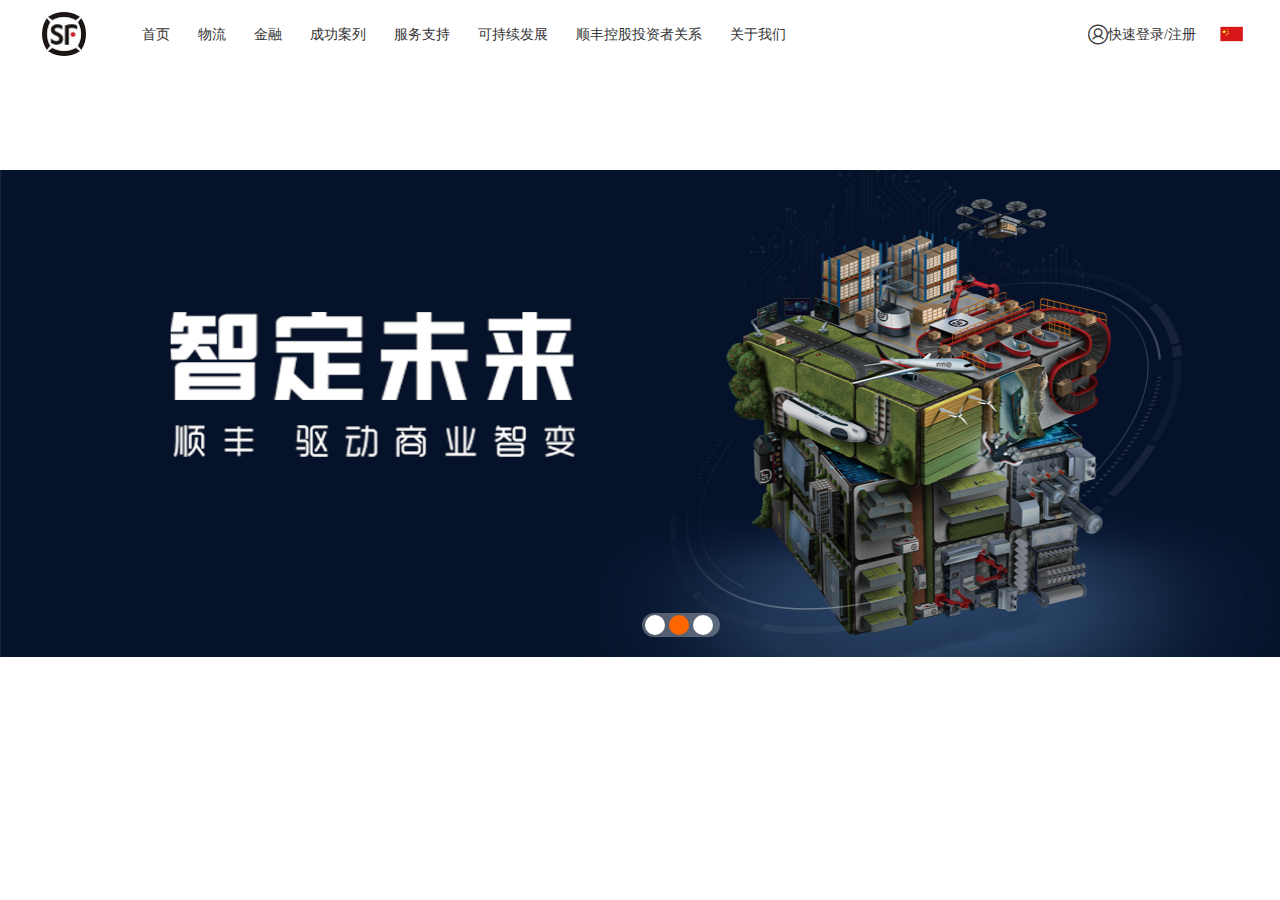
<file: shufeng/index.html>
<!DOCTYPE html>
<html>
	<head>
		<meta charset="utf-8" />
		<title></title>
		<script src="js/jquery-3.5.1.js" type="text/javascript" charset="utf-8"></script>
		<link rel="stylesheet" type="text/css" href="css/header.css"/>
		<link rel="stylesheet" type="text/css" href="css/iconfont_header.css"/>
		<link rel="stylesheet" type="text/css" href="css/iconfont_header_qi.css"/>
		<link rel="stylesheet" type="text/css" href="css/w_show.css"/>
	</head>
	<body>
		<!--头部-->
		<div id="w_header">
			<a id="w_h_a"  href="">
				<img src="img/sf.png"/>
			</a>
			<ul id="w_h_ul1">
				<li>
					<a href="">首页</a>
					
				</li>
				<li><a href="">物流</a></li>
				<li><a href="">金融</a></li>
				<li>
					<a href="">成功案列</a>
					<div>
						<ul>
							<li><a href="">3C电子行业</a></li>
							<li><a href="">医药行业</a></li>
							<li><a href="">生鲜行业</a></li>
							<li><a href="">快消行业</a></li>
						</ul>
					</div>
				</li>
				<li>
					<a href="">服务支持</a>
					<div>
						<ul>
							<li><a href="">我要寄件</a></li>
							<li><a href="">运单追踪</a></li>
						</ul>
						<ul>
							<li><a href="">运费时效查询</a></li>
							<li><a href="">收寄范围查询</a></li>
							<li><a href="">服务网点查询</a></li>
							<li><a href="">收寄标准查询</a></li>
							<li><a href="">更多内容查询</a></li>
						</ul>
					</div>
				</li>
				<li>
					<a href="">可持续发展</a>
					<div>
						<ul>
							<li><a href="">企业治理</a></li>
							<li><a href="">人才伙伴</a></li>
							<li><a href="">绿色创新</a></li>
							<li><a href="">社会关怀</a></li>
						</ul>
					</div>
				</li>
				<li>
					<a href="">顺丰控股投资者关系</a>
					<div>
						<ul>
							<li><a href="">公司治理</a></li>
							<li><a href="">公司公告</a></li>
							<li><a href="">定期报告</a></li>
							<li><a href="">投资者联络</a></li>
							<li><a href="">投资者关系日历</a></li>
						</ul>
					</div>
				</li>
				<li>
					<a href="">关于我们</a>
					<div>
						<ul>
							<li><a href="">关于顺丰</a></li>
							<li><a href="">新闻资讯</a></li>
							<li><a href="">服务公告</a></li>
							<li><a href="">推广专区</a></li>
							<li><a href="">会员权益</a></li>
							<li><a href="">人才招聘</a></li>
							<li><a href="">集团采购</a></li>
						</ul>
					</div>
				</li>
			</ul>
			<ul id="w_h_ul2">
				<li>
					<a href=""><span class="iconfont icon-zhuanjifenxinzhuce w_header_zhuce"></span>快速登录/注册</a>
				</li>
				<li>
					<img src="img/五星红旗.png"/>
					<div>
						<ul>
							<li><a href="">中国内地 Chinese Mainland | 简 EN</a></li>
							<li><a href="">中国香港/中国澳門 HongKong China /Macau China | 繁 简 EN</a></li>
							<li><a href="">中國台灣 Taiwan China | 繁 EN</a></li>
							<li><a href="">新加坡 Singapore | EN 简</a></li>
							<li><a href="">韩国 Korea | 한국어 简 EN</a></li>
							<li><a href="">马来西亚 Malaysia | EN 简</a></li>
							<li><a href="">日本 Japan | 日本語 简 EN</a></li>
							<li><a href="">美国/加拿大 United States/Canada | EN 简</a></li>
							<li><a href="">俄罗斯 Russia | русский 简 EN</a></li>
							<li><a href="">英国 United Kingdom | EN 简</a></li>
							<li><a href="">泰国 Thailand | ภาษาไทย 简 EN</a></li>
							<li><a href="">越南 Vietnam | Tiếng Việt 简 EN</a></li>
							<li><a href="">澳大利亚/新西兰 Australia/New Zealand | EN 简</a></li>
							<li><a href="">法国 France | Français 简 EN</a></li>
							<li><a href="">德国 Germany | 简 EN</a></li>
						</ul>
					</div>
				</li>
			</ul>
		</div>
		<!--头部下方轮播图-->
		<div id="w_show">
			<ul id="ul">
				<li><img src="img/shunfeng1.jpg" alt="" /></li>
				<li><img src="img/shunfeng2.jpg" alt="" /></li>
				<li><img src="img/shunfeng3.jpg" alt="" /></li>
			</ul>
			<ul id="ul2">
				<li style="background: #f60;"></li>
				<li></li>
				<li></li>
			</ul>
		</div>
<!--轮播图下方导航-->


<!--show轮播图的jq代码-->
<script>
			var ul = document.getElementById("ul");
//			var btn = document.getElementsByTagName("span");
			var show = document.getElementById("show");
			var lis = document.getElementById("ul2").children;
//			.children   由子级元素组成数组
			var i=0;
			var timer;
			function go(){
				i++;
				if(i==3){
					i = 0;
				}
//				移动一张图片宽度
				ul.style.left = -1362*i+"px";
				for(var j=0;j<lis.length;j++){
					lis[j].style.background = "white";
				}
				lis[i].style.background = "#f60";
			}
			timer = setInterval("go()",1000);
			go();
			show.onmouseover=function(){
				clearInterval(timer);
			}
			show.onmouseout=function(){
				timer = setInterval("go()",1000);
			}
//			左右按钮功能
			btn[0].onclick=function(){
				i--;
				if(i==-1){
					i=2;
				}
				ul.style.left = -1362*i+"px";
				for(var j=0;j<lis.length;j++){
					lis[j].style.background = "white";
				}
				lis[i].style.background = "#f60";
			}
			btn[1].onclick=function(){
				i++;
				if(i==3){
					i = 0;
				}
				ul.style.left = -1362*i+"px";
				for(var j=0;j<lis.length;j++){
					lis[j].style.background = "white";
				}
				lis[i].style.background = "#f60";
			}
			
			for(var j=0;j<lis.length;j++){
				lis[j].setAttribute("index",j);
				lis[j].onclick=function(){
					i = this.getAttribute("index");
					for(var j=0;j<lis.length;j++){
						lis[j].style.background = "white";
					}
					this.style.background = "#f60";
					ul.style.left = -1362*i+"px";
				}
			}
		</script>
		
		
	</body>
</html>
</file>
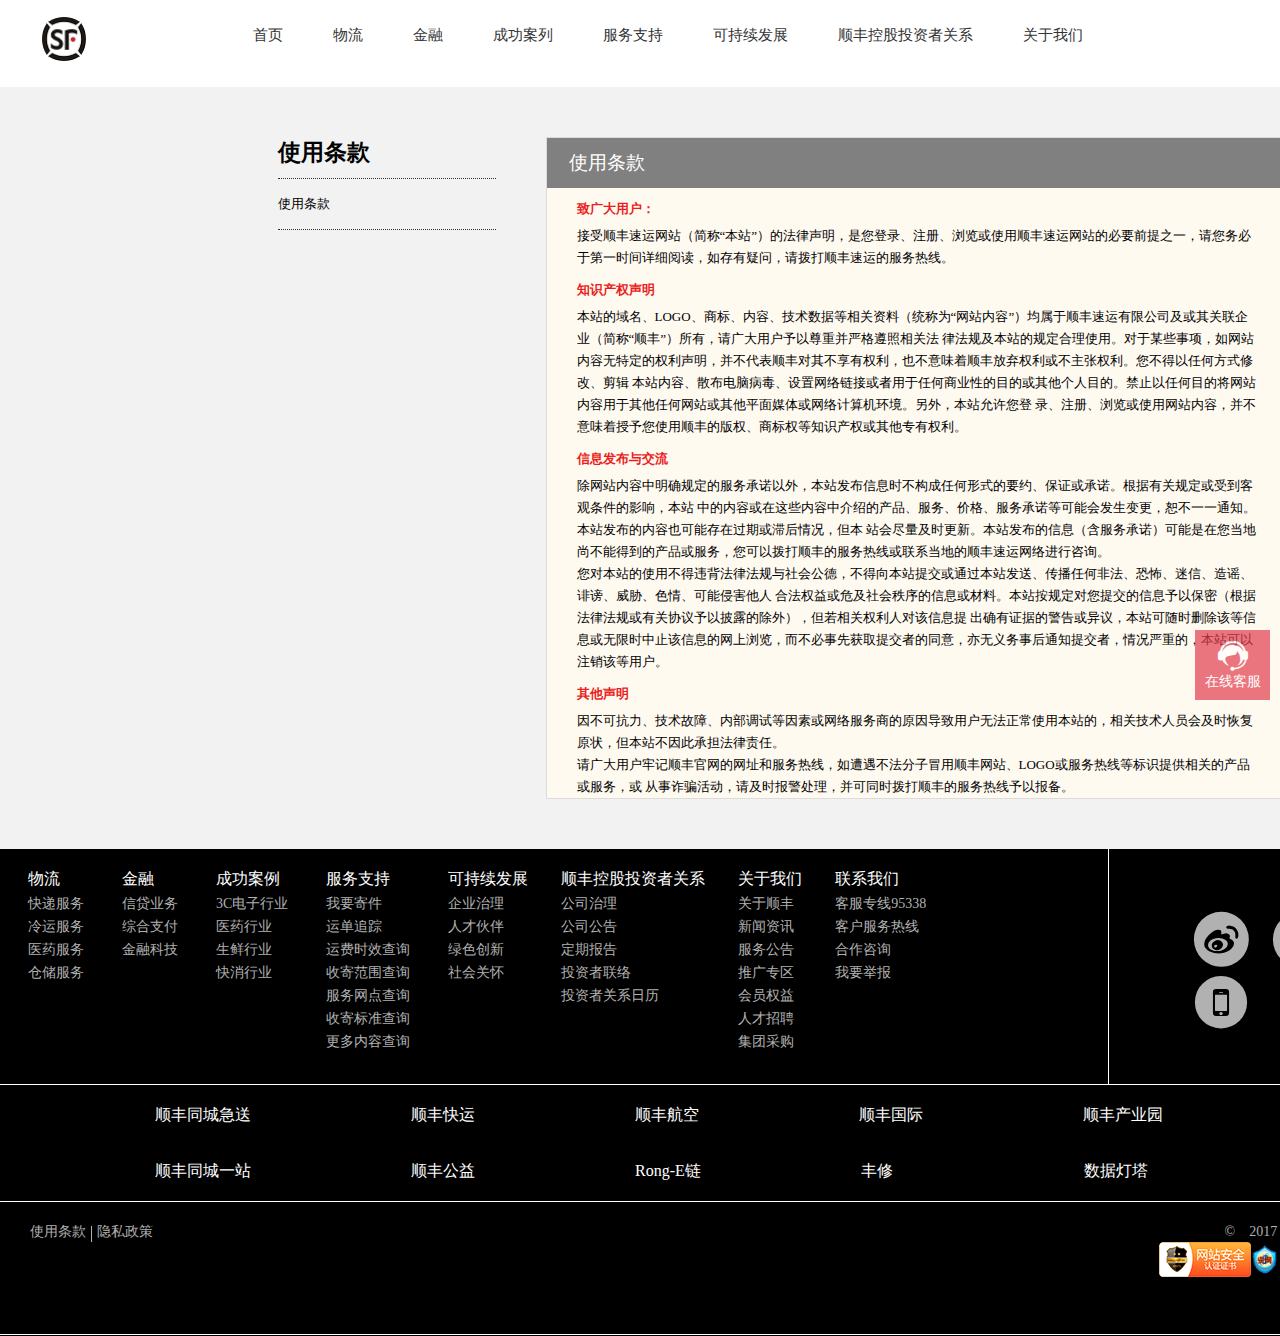
<file: html/tiaokuan.html>
<!DOCTYPE html>
<html>
	<head>
		<meta charset="UTF-8">
		<title></title>
		<script src="../js/jquery-3.5.1.js" type="text/javascript" charset="utf-8"></script>
		<link rel="stylesheet" type="text/css" href="../css/header.css"/>
		<link rel="stylesheet" type="text/css" href="../css/iconfont_header.css"/>
		<link rel="stylesheet" type="text/css" href="../css/iconfont_header_qi.css"/>
		<link rel="stylesheet" type="text/css" href="../css/footer.css"/>
		<link rel="stylesheet" type="text/css" href="../css/iconfont_footer.css"/>
		<link rel="stylesheet" type="text/css" href="../css/w_others.css"/>
		<!--条款自己的样式-->
		<link rel="stylesheet" type="text/css" href="../css/w_t_content.css"/>
	</head>
	<body>
		<!--头部-->
		<div id="w_header">
			<a id="w_h_a"  href="../index.html">
				<img src="../img/sf.png"/>
			</a>
			<ul id="w_h_ul1">
				<li>
					<a href="../index.html">首页</a>
				</li>
				<li><a href="">物流</a></li>
				<li><a href="">金融</a></li>
				<li>
					<a href="">成功案列</a>
					<div>
						<ul>
							<li><a href="">3C电子行业</a></li>
							<li><a href="">医药行业</a></li>
							<li><a href="">生鲜行业</a></li>
							<li><a href="">快消行业</a></li>
						</ul>
					</div>
				</li>
				<li>
					<a href="">服务支持</a>
					<div>
						<ul>
							<li><a href="">我要寄件</a></li>
							<li><a href="">运单追踪</a></li>
						</ul>
						<ul>
							<li><a href="">运费时效查询</a></li>
							<li><a href="">收寄范围查询</a></li>
							<li><a href="">服务网点查询</a></li>
							<li><a href="">收寄标准查询</a></li>
							<li><a href="">更多内容查询</a></li>
						</ul>
					</div>
				</li>
				<li>
					<a href="">可持续发展</a>
					<div>
						<ul>
							<li><a href="">企业治理</a></li>
							<li><a href="">人才伙伴</a></li>
							<li><a href="">绿色创新</a></li>
							<li><a href="">社会关怀</a></li>
						</ul>
					</div>
				</li>
				<li>
					<a href="">顺丰控股投资者关系</a>
					<div>
						<ul>
							<li><a href="">公司治理</a></li>
							<li><a href="">公司公告</a></li>
							<li><a href="">定期报告</a></li>
							<li><a href="">投资者联络</a></li>
							<li><a href="">投资者关系日历</a></li>
						</ul>
					</div>
				</li>
				<li>
					<a href="">关于我们</a>
					<div>
						<ul>
							<li><a href="">关于顺丰</a></li>
							<li><a href="">新闻资讯</a></li>
							<li><a href="">服务公告</a></li>
							<li><a href="">推广专区</a></li>
							<li><a href="">会员权益</a></li>
							<li><a href="">人才招聘</a></li>
							<li><a href="">集团采购</a></li>
						</ul>
					</div>
				</li>
			</ul>
			<ul id="w_h_ul2">
				<li>
					<a href=""><span class="iconfont icon-zhuanjifenxinzhuce w_header_zhuce"></span>快速登录/注册</a>
				</li>
				<li>
					<img src="../img/五星红旗.png"/>
					<div>
						<ul>
							<li><a href="">中国内地 Chinese Mainland | 简 EN</a></li>
							<li><a href="">中国香港/中国澳門 HongKong China /Macau China | 繁 简 EN</a></li>
							<li><a href="">中國台灣 Taiwan China | 繁 EN</a></li>
							<li><a href="">新加坡 Singapore | EN 简</a></li>
							<li><a href="">韩国 Korea | 한국어 简 EN</a></li>
							<li><a href="">马来西亚 Malaysia | EN 简</a></li>
							<li><a href="">日本 Japan | 日本語 简 EN</a></li>
							<li><a href="">美国/加拿大 United States/Canada | EN 简</a></li>
							<li><a href="">俄罗斯 Russia | русский 简 EN</a></li>
							<li><a href="">英国 United Kingdom | EN 简</a></li>
							<li><a href="">泰国 Thailand | ภาษาไทย 简 EN</a></li>
							<li><a href="">越南 Vietnam | Tiếng Việt 简 EN</a></li>
							<li><a href="">澳大利亚/新西兰 Australia/New Zealand | EN 简</a></li>
							<li><a href="">法国 France | Français 简 EN</a></li>
							<li><a href="">德国 Germany | 简 EN</a></li>
						</ul>
					</div>
				</li>
			</ul>
		</div>
		
		<div id="content">
			<div class="one">
				<h3>使用条款</h3>
				<ul>
					<li><span>使用条款</span></li>
				</ul>
			</div>
			<div class="two">
				<h3>使用条款</h3>
				<p><span><strong>致广大用户：</strong></span></p>
				<p>接受顺丰速运网站（简称“本站”）的法律声明，是您登录、注册、浏览或使用顺丰速运网站的必要前提之一，请您务必于第一时间详细阅读，如存有疑问，请拨打顺丰速运的服务热线。</p>
				<p><span><strong>知识产权声明</strong></span></p>
				<p>本站的域名、LOGO、商标、内容、技术数据等相关资料（统称为“网站内容”）均属于顺丰速运有限公司及或其关联企业（简称“顺丰”）所有，请广大用户予以尊重并严格遵照相关法
					律法规及本站的规定合理使用。对于某些事项，如网站内容无特定的权利声明，并不代表顺丰对其不享有权利，也不意味着顺丰放弃权利或不主张权利。您不得以任何方式修改、剪辑
					本站内容、散布电脑病毒、设置网络链接或者用于任何商业性的目的或其他个人目的。禁止以任何目的将网站内容用于其他任何网站或其他平面媒体或网络计算机环境。另外，本站允许您登
					录、注册、浏览或使用网站内容，并不意味着授予您使用顺丰的版权、商标权等知识产权或其他专有权利。</p>
				<p><span><strong>信息发布与交流</strong></span></p>
				<p>除网站内容中明确规定的服务承诺以外，本站发布信息时不构成任何形式的要约、保证或承诺。根据有关规定或受到客观条件的影响，本站
					中的内容或在这些内容中介绍的产品、服务、价格、服务承诺等可能会发生变更，恕不一一通知。本站发布的内容也可能存在过期或滞后情况，但本
					站会尽量及时更新。本站发布的信息（含服务承诺）可能是在您当地尚不能得到的产品或服务，您可以拨打顺丰的服务热线或联系当地的顺丰速运网络进行咨询。</p>
				<p>您对本站的使用不得违背法律法规与社会公德，不得向本站提交或通过本站发送、传播任何非法、恐怖、迷信、造谣、诽谤、威胁、色情、可能侵害他人
					合法权益或危及社会秩序的信息或材料。本站按规定对您提交的信息予以保密（根据法律法规或有关协议予以披露的除外），但若相关权利人对该信息提
					出确有证据的警告或异议，本站可随时删除该等信息或无限时中止该信息的网上浏览，而不必事先获取提交者的同意，亦无义务事后通知提交者，情况严重的，本站可以注销该等用户。</p>
				<p><span><strong>其他声明</strong></span></p>
				<p>因不可抗力、技术故障、内部调试等因素或网络服务商的原因导致用户无法正常使用本站的，相关技术人员会及时恢复原状，但本站不因此承担法律责任。</p>
				<p>请广大用户牢记顺丰官网的网址和服务热线，如遭遇不法分子冒用顺丰网站、LOGO或服务热线等标识提供相关的产品或服务，或
					从事诈骗活动，请及时报警处理，并可同时拨打顺丰的服务热线予以报备。</p>
			</div>
		</div>
		
		<!--其他（漂浮在线客服）-->
		<div id="w_others">
			<div class="w_o_pfkf">
				<p class="iconfont icon-rengongkefu pfkf">在线客服</p>
			</div>
		</div>
		<!--尾部-->
		<div id="w_footer">

			<div class="w_footer_one">
				<div class="one_left">
					<ul>
						<li>物流
							<ul>
								<li>快递服务</li>
								<li>冷运服务</li>
								<li>医药服务</li>
								<li>仓储服务</li>
							</ul>
						</li>
						<li>金融
							<ul>
								<li>信贷业务</li>
								<li>综合支付</li>
								<li>金融科技</li>
							</ul>
						</li>
						<li>成功案例
							<ul>
								<li>3C电子行业</li>
								<li>医药行业</li>
								<li>生鲜行业</li>
								<li>快消行业</li>
							</ul>
						</li>
						<li>服务支持
							<ul>
								<li>我要寄件</li>
								<li>运单追踪</li>
								<li>运费时效查询</li>
								<li>收寄范围查询</li>
								<li>服务网点查询</li>
								<li>收寄标准查询</li>
								<li>更多内容查询</li>
							</ul>
						</li>
						<li>可持续发展
							<ul>
								<li>企业治理</li>
								<li>人才伙伴</li>
								<li>绿色创新</li>
								<li>社会关怀</li>
							</ul>
						</li>
						<li>顺丰控股投资者关系
							<ul>
								<li>公司治理</li>
								<li>公司公告</li>
								<li>定期报告</li>
								<li>投资者联络</li>
								<li>投资者关系日历</li>
							</ul>
						</li>
						<li>关于我们
							<ul>
								<li>关于顺丰</li>
								<li>新闻资讯</li>
								<li>服务公告</li>
								<li>推广专区</li>
								<li>会员权益</li>
								<li>人才招聘</li>
								<li>集团采购</li>
							</ul>
						</li>
						<li>联系我们
							<ul>
								<li>客服专线95338</li>
								<li>客户服务热线</li>
								<li>合作咨询</li>
								<li>我要举报</li>
							</ul>
						</li>
					</ul>
				</div>
				<div class="one_right">
					<ul><li>马上联系我们</li>
							<li>
								<a href=""><span class="iconfont icon-xinlang weibo"></span></a>
								<a href=""><span class="iconfont icon-weixin weixin"></span></a>
								<a href=""><span class="iconfont icon-rengongkefu rengog"></span><br /></a>
								<a href=""><span class="iconfont icon-shouji saoma"></span></a>
							</li>
						<!--<li><span class="iconfont icon-xinlang weibo"></span></li>
						<li><span class="iconfont icon-weixin weixin"></span></li>
						<li><span class="iconfont icon-rengongkefu rengog"></span></li>
						<li><span class="iconfont icon-shouji saoma"></span></li>-->
					</ul>
				</div>
			</div>
			<div class="w_footer_two">
				<ul>
					<li>顺丰同城急送</li>
					<li>顺丰快运</li>
					<li>顺丰航空</li>
					<li>顺丰国际</li>
					<li>顺丰产业园</li>
					<li>顺丰科技</li>
				</ul>
				<ul>
					<li>顺丰同城一站</li>
					<li>顺丰公益</li>
					<li>Rong-E链</li>
					<li>丰修</li>
					<li style="margin-left: 111px;">数据灯塔</li>
					<li style="margin-left: 92px;">丰e足食</li>
				</ul>
			</div>
			<div class="w_footer_three">
				<div class="w_f_top">
					<ul>
						<li><a href="tiaokuan.html">使用条款</a></li>
						<!--竖杠用li改宽高设置-->
						<li style="width: 1.3px; height: 16px; background: #b1b1b1; margin-top: 4px;"></li>
						<li><a href="yinsi.html">隐私政策</a></li>
					</ul>
					<ul>
						<li><a href="">粤&nbsp;ICP&nbsp;备08034243号</a></li>
						<li><a href="">©&emsp;2017&nbsp;顺丰速运&nbsp;版权所有</a></li>
					</ul>
				</div>
				<div class="w_f_bot">
					<ul>
						<li><a href=""><img src="../img/officialbrand_small_h_img.png"/></a></li>
						<li><a href=""><img src="../img/security_site_1.png"/></a></li>
						<li><a href=""><img src="../img/security_site_2.png"/></a></li>
						<li><a href=""><img src="../img/govIcon.gif"/></a></li>
						<li><a href=""><img src="../img/security_site_3.png"/></a></li>
						<a href="">粤公网安备&nbsp;44030502003091号</a>
					</ul>
				</div>
			</div>
		</div>
	</body>
</html>
</file>
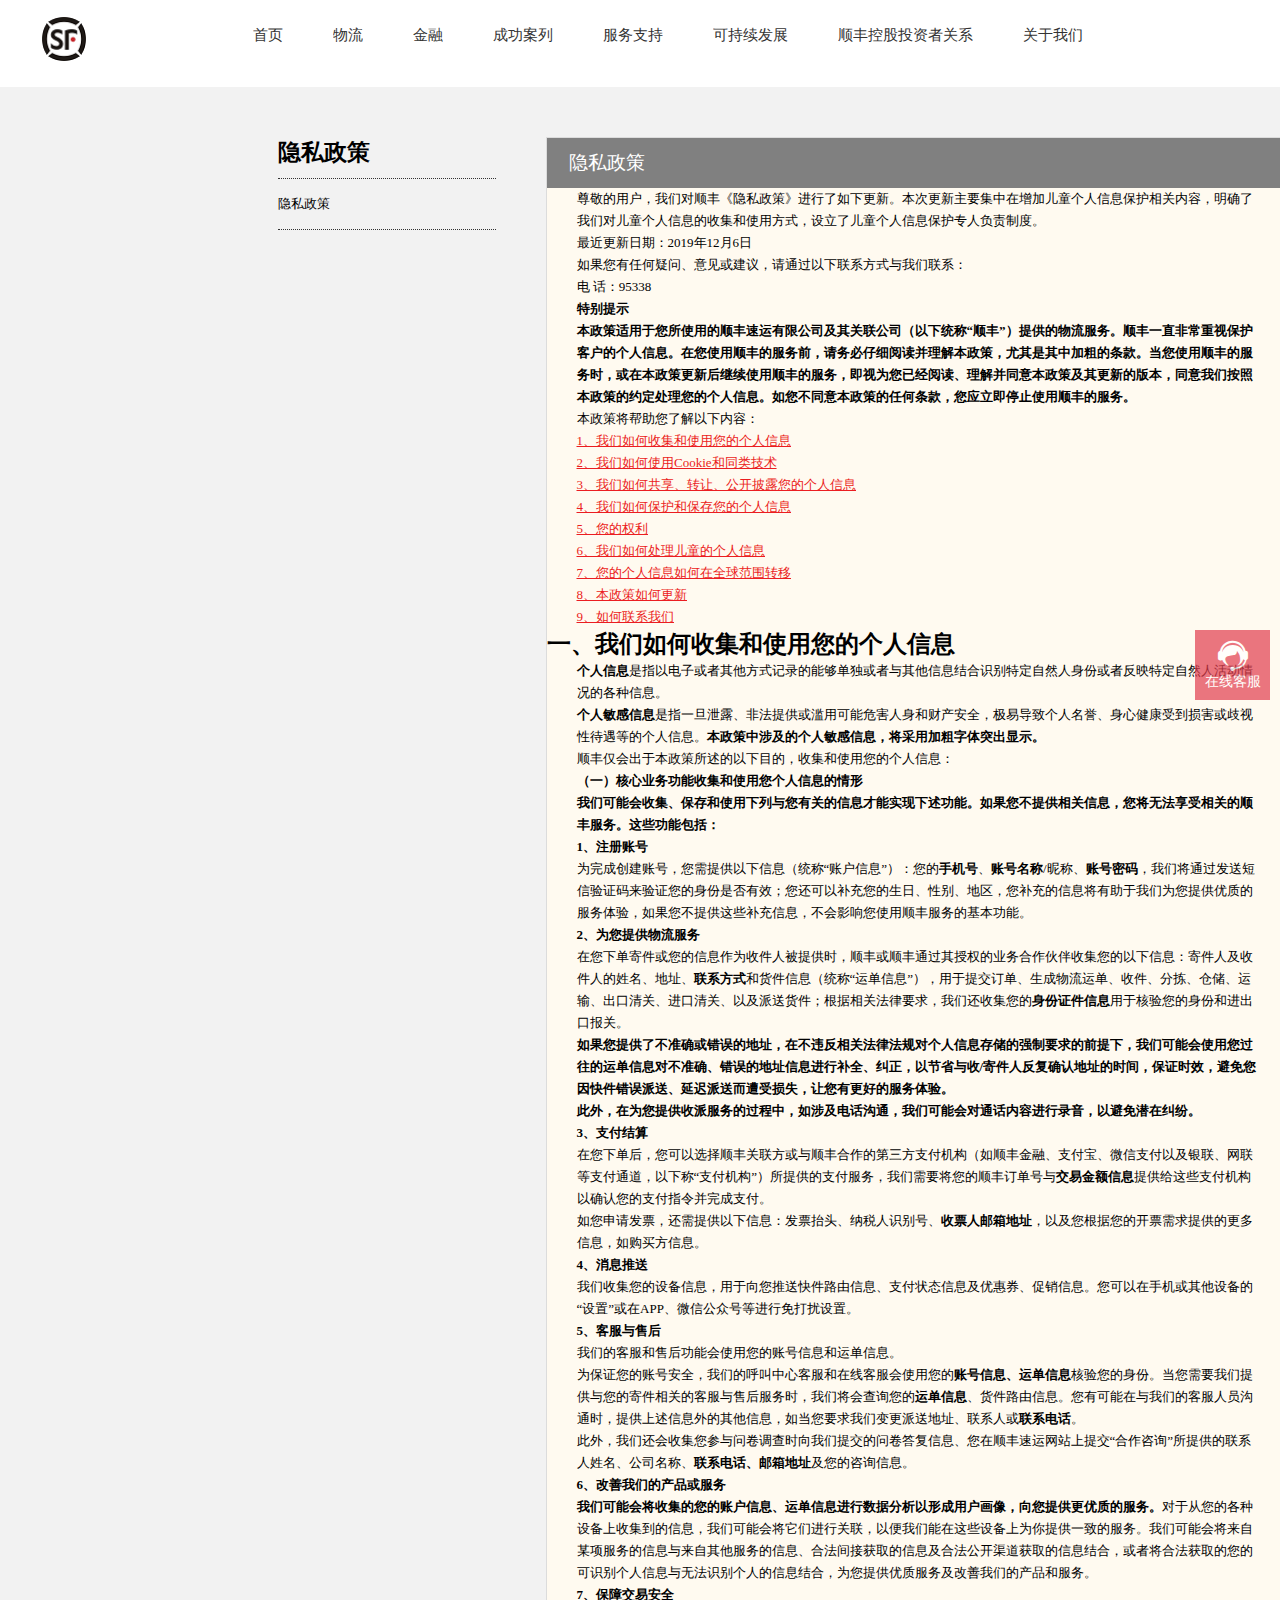
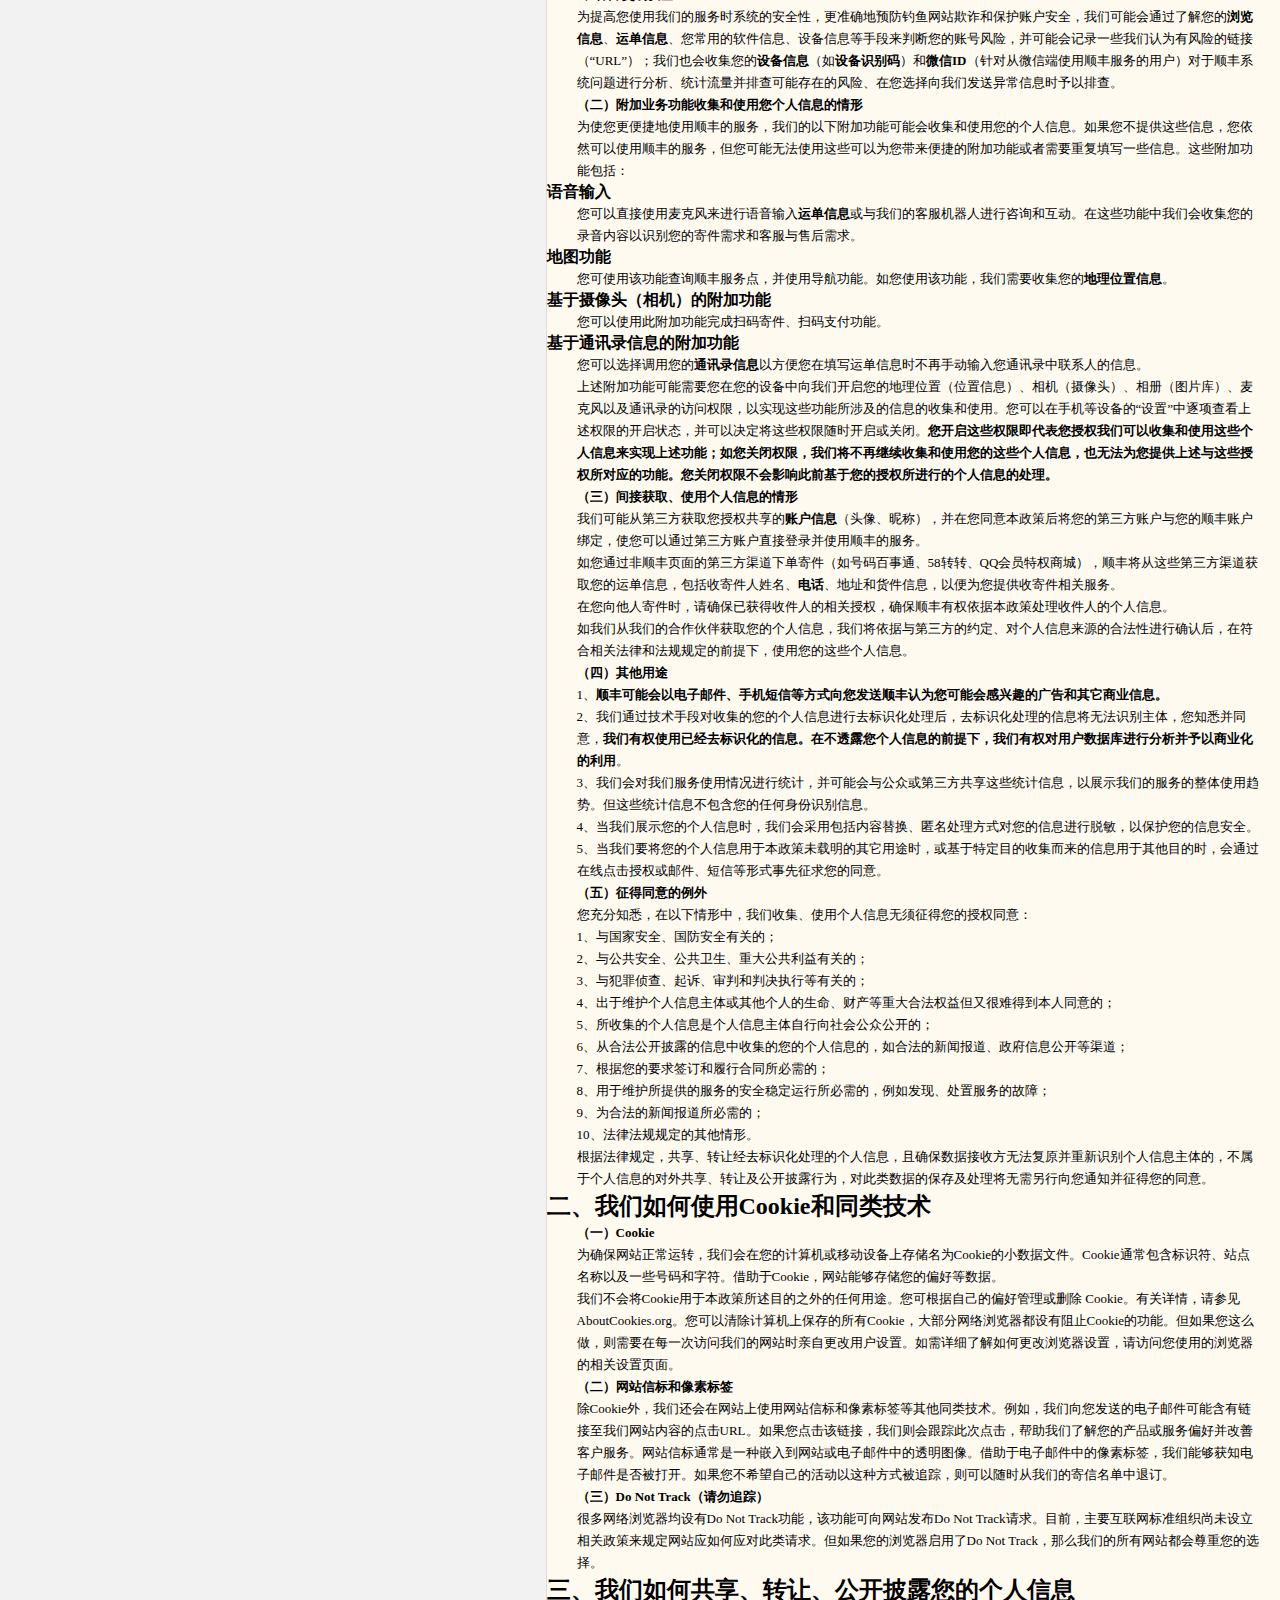
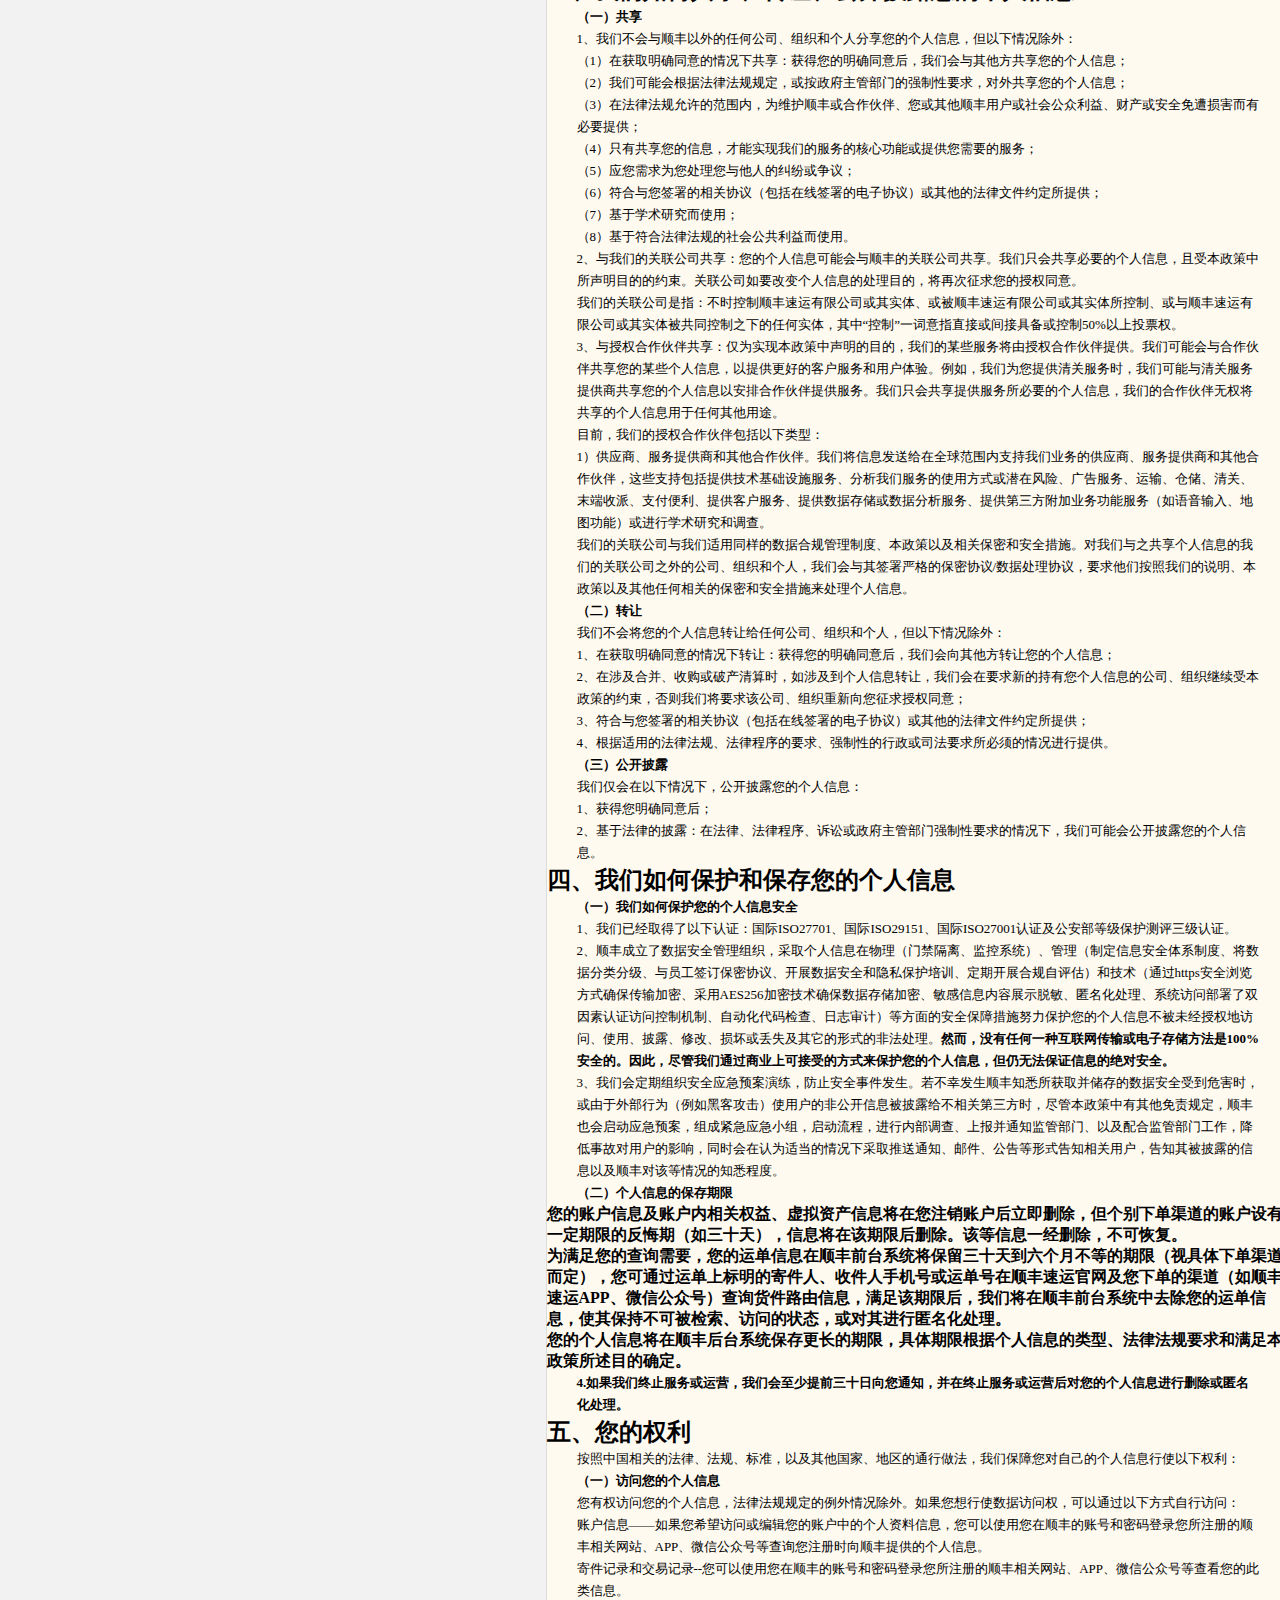
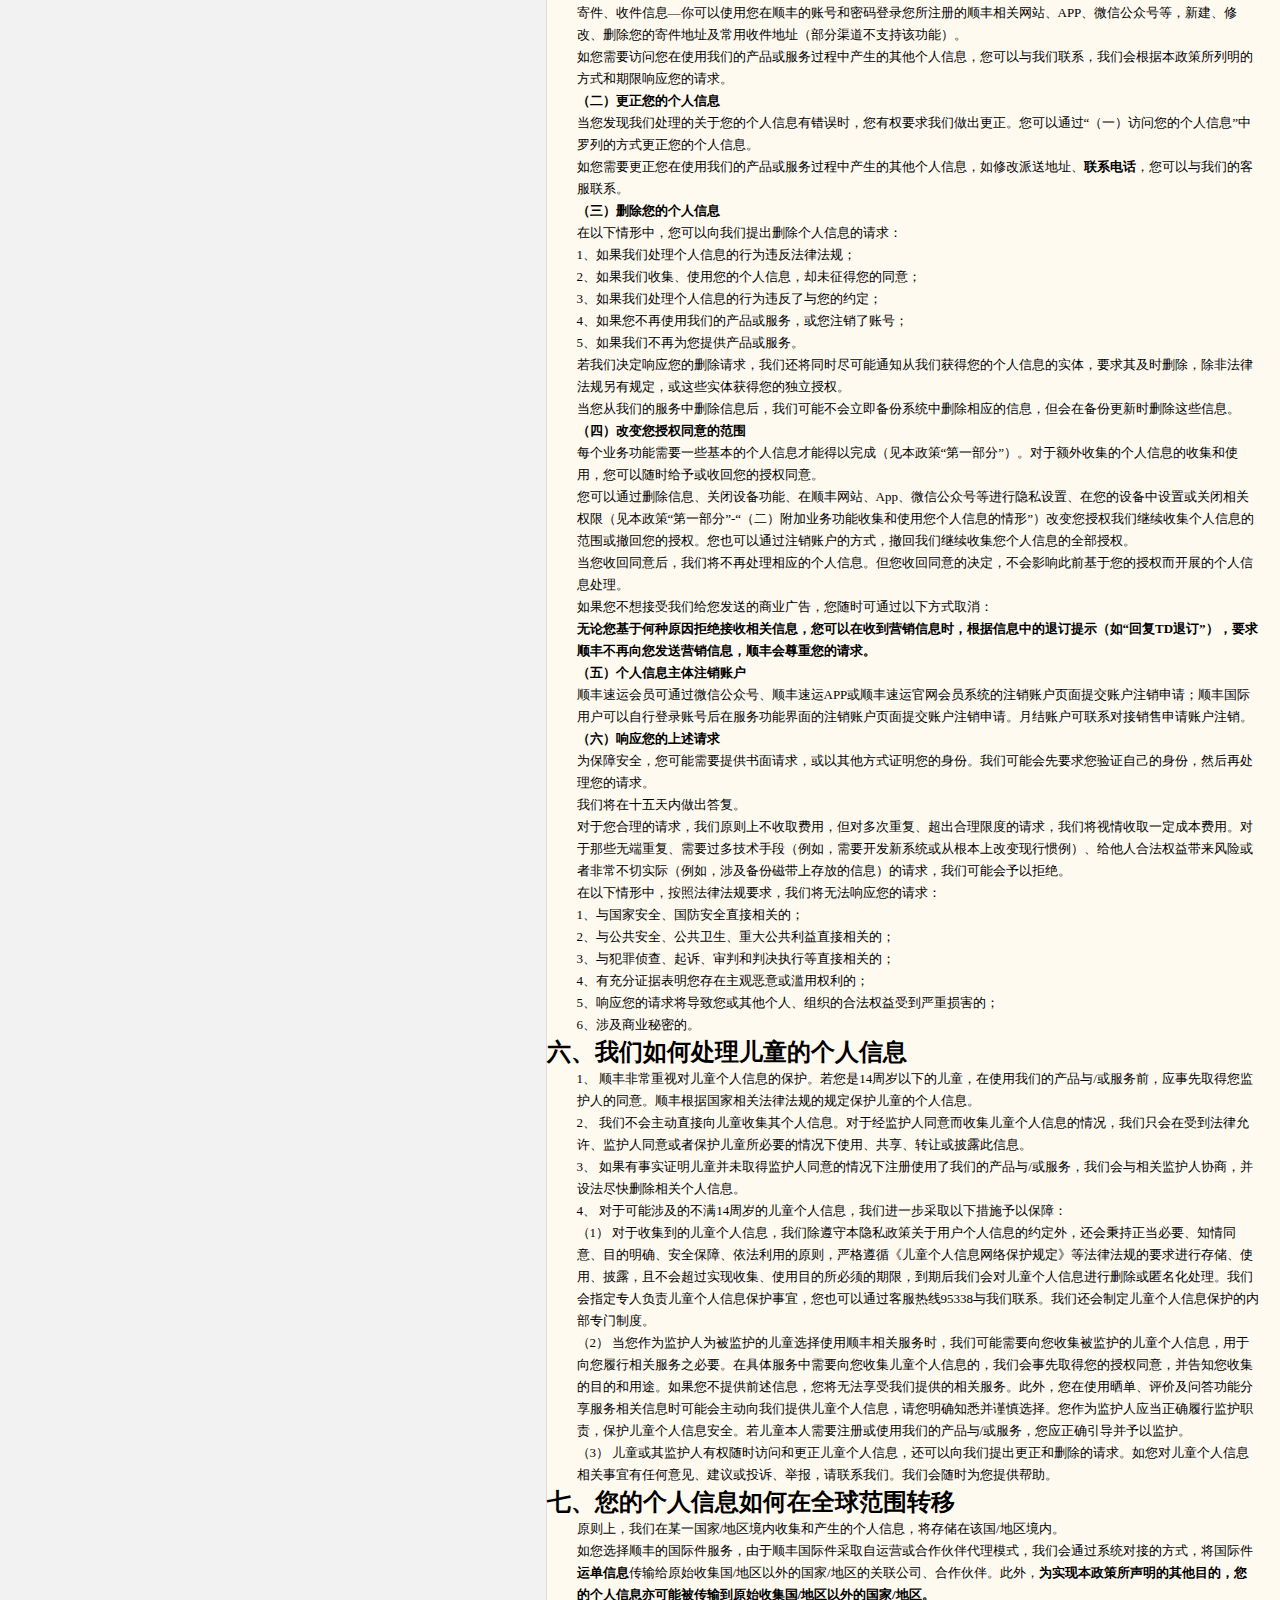
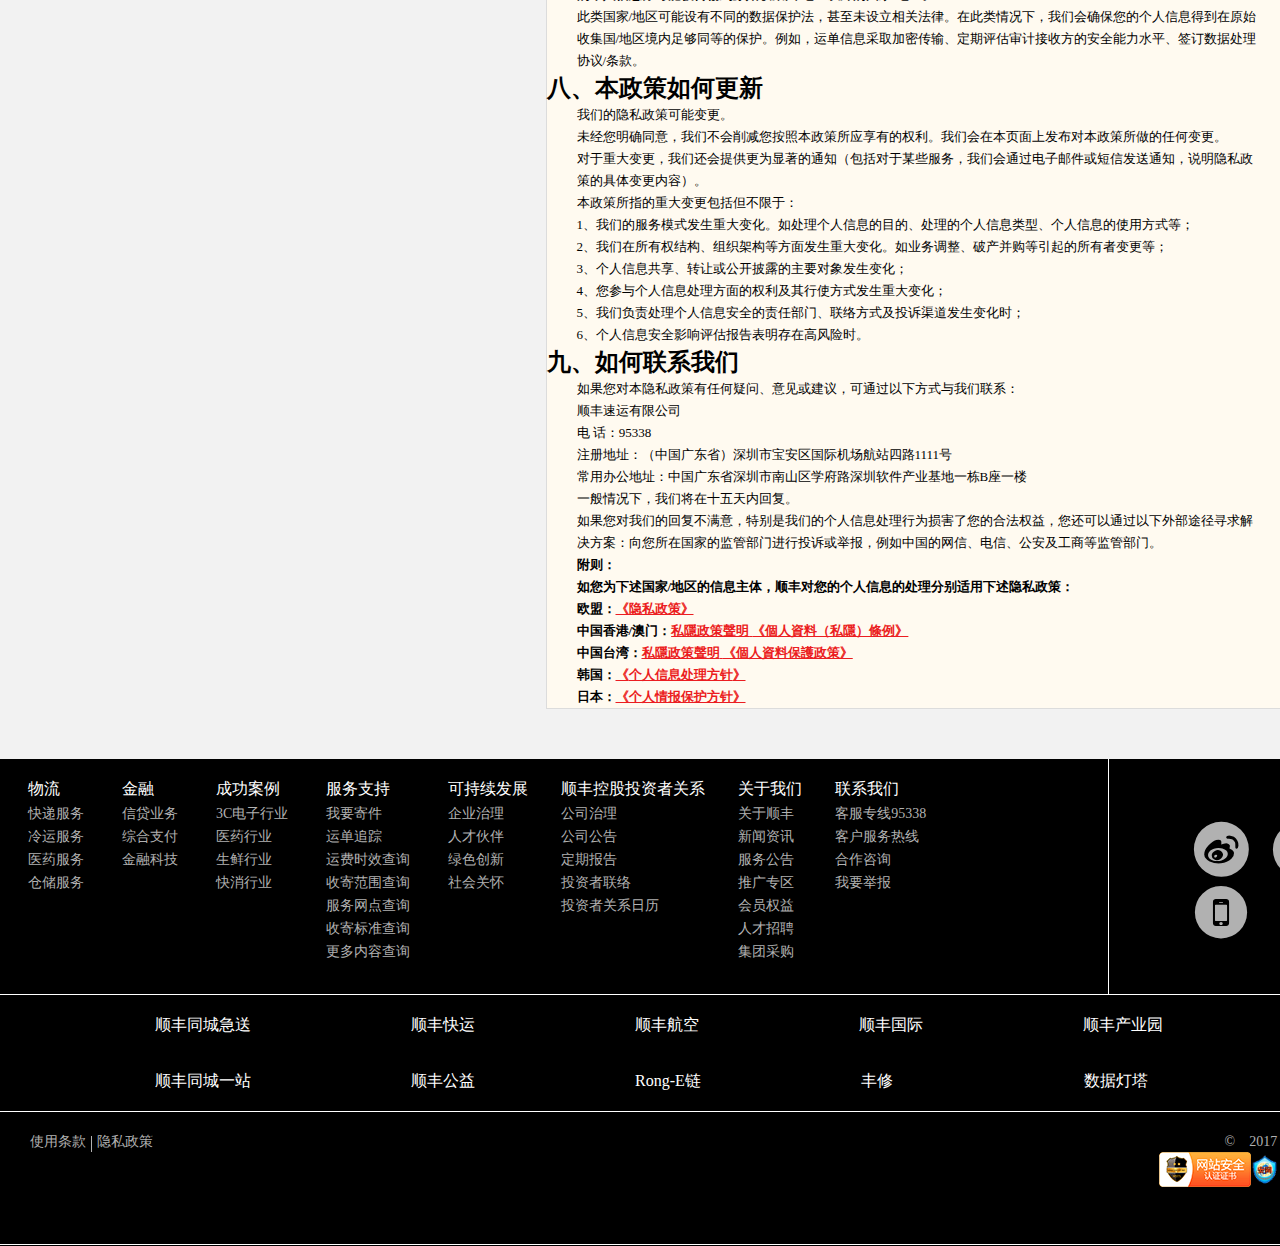
<file: html/yinsi.html>
<!DOCTYPE html>
<html>
	<head>
		<meta charset="UTF-8">
		<title></title>
		<script src="../js/jquery-3.5.1.js" type="text/javascript" charset="utf-8"></script>
		<link rel="stylesheet" type="text/css" href="../css/header.css"/>
		<link rel="stylesheet" type="text/css" href="../css/iconfont_header.css"/>
		<link rel="stylesheet" type="text/css" href="../css/iconfont_header_qi.css"/>
		<link rel="stylesheet" type="text/css" href="../css/footer.css"/>
		<link rel="stylesheet" type="text/css" href="../css/iconfont_footer.css"/>
		<link rel="stylesheet" type="text/css" href="../css/w_others.css"/>
		<!--条款自己的样式-->
		<link rel="stylesheet" type="text/css" href="../css/w_t_content.css"/>
	</head>
	<body>
		<!--头部-->
		<div id="w_header">
			<a id="w_h_a"  href="../index.html">
				<img src="../img/sf.png"/>
			</a>
			<ul id="w_h_ul1">
				<li>
					<a href="../index.html">首页</a>
				</li>
				<li><a href="">物流</a></li>
				<li><a href="">金融</a></li>
				<li>
					<a href="">成功案列</a>
					<div>
						<ul>
							<li><a href="">3C电子行业</a></li>
							<li><a href="">医药行业</a></li>
							<li><a href="">生鲜行业</a></li>
							<li><a href="">快消行业</a></li>
						</ul>
					</div>
				</li>
				<li>
					<a href="">服务支持</a>
					<div>
						<ul>
							<li><a href="">我要寄件</a></li>
							<li><a href="">运单追踪</a></li>
						</ul>
						<ul>
							<li><a href="">运费时效查询</a></li>
							<li><a href="">收寄范围查询</a></li>
							<li><a href="">服务网点查询</a></li>
							<li><a href="">收寄标准查询</a></li>
							<li><a href="">更多内容查询</a></li>
						</ul>
					</div>
				</li>
				<li>
					<a href="">可持续发展</a>
					<div>
						<ul>
							<li><a href="">企业治理</a></li>
							<li><a href="">人才伙伴</a></li>
							<li><a href="">绿色创新</a></li>
							<li><a href="">社会关怀</a></li>
						</ul>
					</div>
				</li>
				<li>
					<a href="">顺丰控股投资者关系</a>
					<div>
						<ul>
							<li><a href="">公司治理</a></li>
							<li><a href="">公司公告</a></li>
							<li><a href="">定期报告</a></li>
							<li><a href="">投资者联络</a></li>
							<li><a href="">投资者关系日历</a></li>
						</ul>
					</div>
				</li>
				<li>
					<a href="">关于我们</a>
					<div>
						<ul>
							<li><a href="">关于顺丰</a></li>
							<li><a href="">新闻资讯</a></li>
							<li><a href="">服务公告</a></li>
							<li><a href="">推广专区</a></li>
							<li><a href="">会员权益</a></li>
							<li><a href="">人才招聘</a></li>
							<li><a href="">集团采购</a></li>
						</ul>
					</div>
				</li>
			</ul>
			<ul id="w_h_ul2">
				<li>
					<a href=""><span class="iconfont icon-zhuanjifenxinzhuce w_header_zhuce"></span>快速登录/注册</a>
				</li>
				<li>
					<img src="../img/五星红旗.png"/>
					<div>
						<ul>
							<li><a href="">中国内地 Chinese Mainland | 简 EN</a></li>
							<li><a href="">中国香港/中国澳門 HongKong China /Macau China | 繁 简 EN</a></li>
							<li><a href="">中國台灣 Taiwan China | 繁 EN</a></li>
							<li><a href="">新加坡 Singapore | EN 简</a></li>
							<li><a href="">韩国 Korea | 한국어 简 EN</a></li>
							<li><a href="">马来西亚 Malaysia | EN 简</a></li>
							<li><a href="">日本 Japan | 日本語 简 EN</a></li>
							<li><a href="">美国/加拿大 United States/Canada | EN 简</a></li>
							<li><a href="">俄罗斯 Russia | русский 简 EN</a></li>
							<li><a href="">英国 United Kingdom | EN 简</a></li>
							<li><a href="">泰国 Thailand | ภาษาไทย 简 EN</a></li>
							<li><a href="">越南 Vietnam | Tiếng Việt 简 EN</a></li>
							<li><a href="">澳大利亚/新西兰 Australia/New Zealand | EN 简</a></li>
							<li><a href="">法国 France | Français 简 EN</a></li>
							<li><a href="">德国 Germany | 简 EN</a></li>
						</ul>
					</div>
				</li>
			</ul>
		</div>
		
		<div id="content">
			<div class="one">
				<h3>隐私政策</h3>
				<ul>
					<li><span>隐私政策</span></li>
				</ul>
			</div>
			<div class="two">
				<h3>隐私政策</h3>
				<p>尊敬的用户，我们对顺丰《隐私政策》进行了如下更新。本次更新主要集中在增加儿童个人信息保护相关内容，明确了我们对儿童个人信息的收集和使用方式，设立了儿童个人信息保护专人负责制度。</p>
				<p>最近更新日期：2019年12月6日</p>
				<p>如果您有任何疑问、意见或建议，请通过以下联系方式与我们联系：</p>
				<p>电 话：95338</p>
				<p><strong>特别提示</strong></p>
				<p><strong>本政策适用于您所使用的顺丰速运有限公司及其关联公司（以下统称“顺丰”）提供的物流服务。顺丰一直非常重视保护客户的个人信息。在您使用顺丰的服务前，请务必仔细阅读并理解本政策，尤其是其中加粗的条款。当您使用顺丰的服务时，或在本政策更新后继续使用顺丰的服务，即视为您已经阅读、理解并同意本政策及其更新的版本，同意我们按照本政策的约定处理您的个人信息。如您不同意本政策的任何条款，您应立即停止使用顺丰的服务。</strong></p>
				<p>本政策将帮助您了解以下内容：</p>
				<p><a href="#_一、我们如何收集和使用您的个人信息">1、我们如何收集和使用您的个人信息</a></p>
				<p><a href="#_二、我们如何使用Cookie和同类技术">2、我们如何使用Cookie和同类技术</a></p>
				<p><a href="#_三、我们如何共享、转让、公开披露您的个人信息">3、我们如何共享、转让、公开披露您的个人信息</a></p>
				<p><a href="#_四、我们如何保护和保存您的个人信息">4、我们如何保护和保存您的个人信息</a></p>
				<p><a href="#_五、您的权利">5、您的权利</a></p>
				<p><a href="#_六、我们如何处理儿童的个人信息">6、我们如何处理儿童的个人信息</a></p>
				<p><a href="#_七、您的个人信息如何在全球范围转移">7、您的个人信息如何在全球范围转移</a></p>
				<p><a href="#_八、本政策如何更新">8、本政策如何更新</a></p>
				<p><a href="#_九、如何联系我们">9、如何联系我们</a></p>
				<h2><a name="_一、我们如何收集和使用您的个人信息"></a><strong>一、我们如何收集和使用您的个人信息</strong></h2>
				<p><strong>个人信息</strong>是指以电子或者其他方式记录的能够单独或者与其他信息结合识别特定自然人身份或者反映特定自然人活动情况的各种信息。</p>
				<p><strong>个人敏感信息</strong>是指一旦泄露、非法提供或滥用可能危害人身和财产安全，极易导致个人名誉、身心健康受到损害或歧视性待遇等的个人信息。<strong>本政策中涉及</strong><strong>的</strong><strong>个人敏感信息，将采用加粗字体突出显示。</strong></p>
				<p>顺丰仅会出于本政策所述的以下目的，收集和使用您的个人信息：</p>
				<p><strong>（一）核心业务功能收集和使用您个人信息的情形</strong></p>
				<p><strong>我们可能会收集、保存和使用下列与您有关的信息才能实现下述功能。如果您不提供相关信息，您将无法享受</strong><strong>相关的</strong><strong>顺丰服务。这些功能包括：</strong></p>
				<p><strong>1、注册</strong><strong>账号</strong></p>
				<p>为完成创建账号，您需提供以下信息（统称“账户信息”）：您的<strong>手机号</strong>、<strong>账号名称</strong>/昵称、<strong>账号密码</strong>，我们将通过发送短信验证码来验证您的身份是否有效；您还可以补充您的生日、性别、地区，您补充的信息将有助于我们为您提供优质的服务体验，如果您不提供这些补充信息，不会影响您使用顺丰服务的基本功能。</p>
				<p><strong>2、为您提供物流服务 </strong></p>
				<p>在您下单寄件或您的信息作为收件人被提供时，顺丰或顺丰通过其授权的业务合作伙伴收集您的以下信息：寄件人及收件人的姓名、地址、<strong>联系方式</strong>和货件信息（统称“运单信息”），用于提交订单、生成物流运单、收件、分拣、仓储、运输、出口清关、进口清关、以及派送货件；根据相关法律要求，我们还收集您的<strong>身份证</strong><strong>件</strong><strong>信息</strong>用于核验您的身份和进出口报关。</p>
				<p><strong>如果您提供了不准确或错误的地址，在不违反相关法律法规对个人信息存储的强制要求的前提下，我们可能会使用您过往的运单信息对不准确、错误的地址信息进行补全、纠正，以节省与收/寄件人反复确认地址的时间，保证时效，避免您因快件错误派送、延迟派送而遭受损失，让您有更好的服务体验。</strong></p>
				<p><strong>此外，在为您提供收派服务的过程中，如涉及电话沟通，我们可能会对通话内容进行录音，以避免潜在纠纷。</strong></p>
				<p><strong>3、支付结算</strong></p>
				<p>在您下单后，您可以选择顺丰关联方或与顺丰合作的第三方支付机构（如顺丰金融、支付宝、微信支付以及银联、网联等支付通道，以下称“支付机构”）所提供的支付服务，我们需要将您的顺丰订单号与<strong>交易金额信息</strong>提供给这些支付机构以确认您的支付指令并完成支付。</p>
				<p>如您申请发票，还需提供以下信息：发票抬头、纳税人识别号、<strong>收票人邮箱地址</strong>，以及您根据您的开票需求提供的更多信息，如购买方信息。</p>
				<p><strong>4、消息推送</strong></p>
				<p>我们收集您的设备信息，用于向您推送快件路由信息、支付状态信息及优惠券、促销信息。您可以在手机或其他设备的“设置”或在APP、微信公众号等进行免打扰设置。</p>
				<p><strong>5、客服与售后</strong></p>
				<p>我们的客服和售后功能会使用您的账号信息和运单信息。</p>
				<p>为保证您的账号安全，我们的呼叫中心客服和在线客服会使用您的<strong>账号信息</strong><strong>、运单信息</strong>核验您的身份。当您需要我们提供与您的寄件相关的客服与售后服务时，我们将会查询您的<strong>运单信息</strong>、货件路由信息。您有可能在与我们的客服人员沟通时，提供上述信息外的其他信息，如当您要求我们变更派送地址、联系人或<strong>联系电话</strong>。</p>
				<p>此外，我们还会收集您参与问卷调查时向我们提交的问卷答复信息、您在顺丰速运网站上提交“合作咨询”所提供的联系人姓名、公司名称、<strong>联系电话、邮箱地址</strong>及您的咨询信息。</p>
				<p><strong>6、改善我们的产品或服务</strong></p>
				<p><strong>我们可能会将收集的您的账户信息、运单信息进行数据分析以形成用户画像，向您提供</strong><strong>更优质的服务</strong><strong>。</strong>对于从您的各种设备上收集到的信息，我们可能会将它们进行关联，以便我们能在这些设备上为你提供一致的服务。我们可能会将来自某项服务的信息与来自其他服务的信息、合法间接获取的信息及合法公开渠道获取的信息结合，或者将合法获取的您的可识别个人信息与无法识别个人的信息结合，为您提供优质服务及改善我们的产品和服务。</p>
				<p><strong>7、保障交易安全</strong></p>
				<p>为提高您使用我们的服务时系统的安全性，更准确地预防钓鱼网站欺诈和保护账户安全，我们可能会通过了解您的<strong>浏览信息</strong>、<strong>运单信息</strong>、您常用的软件信息、设备信息等手段来判断您的账号风险，并可能会记录一些我们认为有风险的链接（“URL”）；我们也会收集您的<strong>设备信息</strong>（如<strong>设备识别码</strong>）和<strong>微信ID</strong>（针对从微信端使用顺丰服务的用户）对于顺丰系统问题进行分析、统计流量并排查可能存在的风险、在您选择向我们发送异常信息时予以排查。</p>
				<p><strong>（二）附加业务功能收集和使用您个人信息的情形</strong></p>
				<p>为使您更便捷地使用顺丰的服务，我们的以下附加功能可能会收集和使用您的个人信息。如果您不提供这些信息，您依然可以使用顺丰的服务，但您可能无法使用这些可以为您带来便捷的附加功能或者需要重复填写一些信息。这些附加功能包括：</p>
				<ol>
				<li><strong>语音输入</strong></li>
				</ol>
				<p>您可以直接使用麦克风来进行语音输入<strong>运单信息</strong>或与我们的客服机器人进行咨询和互动。在这些功能中我们会收集您的录音内容以识别您的寄件需求和客服与售后需求。</p>
				<ol start="2">
				<li><strong>地图功能</strong></li>
				</ol>
				<p>您可使用该功能查询顺丰服务点，并使用导航功能。如您使用该功能，我们需要收集您的<strong>地理位置信息</strong>。</p>
				<ol start="3">
				<li><strong>基于摄像头（相机）的附加功能</strong></li>
				</ol>
				<p>您可以使用此附加功能完成扫码寄件、扫码支付功能。</p>
				<ol start="4">
				<li><strong>基于通讯录信息的附加功能</strong></li>
				</ol>
				<p>您可以选择调用您的<strong>通讯录信息</strong>以方便您在填写运单信息时不再手动输入您通讯录中联系人的信息。</p>
				<p>上述附加功能可能需要您在您的设备中向我们开启您的地理位置（位置信息）、相机（摄像头）、相册（图片库）、麦克风以及通讯录的访问权限，以实现这些功能所涉及的信息的收集和使用。您可以在手机等设备的“设置”中逐项查看上述权限的开启状态，并可以决定将这些权限随时开启或关闭。<strong>您开启这些权限即代表您授权我们可以收集和使用这些个人信息来实现上述功能；如您关闭权限，我们将不再继续收集和使用您的这些个人信息，也无法为您提供上述与这些授权所对应的功能。您关闭权限不会影响此前基于您的授权所进行的个人信息的处理。</strong></p>
				<p><strong>（三）间接获取、使用个人信息的情形</strong></p>
				<p>我们可能从第三方获取您授权共享的<strong>账户信息</strong>（头像、昵称），并在您同意本政策后将您的第三方账户与您的顺丰账户绑定，使您可以通过第三方账户直接登录并使用顺丰的服务。</p>
				<p>如您通过非顺丰页面的第三方渠道下单寄件（如号码百事通、58转转、QQ会员特权商城），顺丰将从这些第三方渠道获取您的运单信息，包括收寄件人姓名、<strong>电话</strong>、地址和货件信息，以便为您提供收寄件相关服务。</p>
				<p>在您向他人寄件时，请确保已获得收件人的相关授权，确保顺丰有权依据本政策处理收件人的个人信息。</p>
				<p>如我们从我们的合作伙伴获取您的个人信息，我们将依据与第三方的约定、对个人信息来源的合法性进行确认后，在符合相关法律和法规规定的前提下，使用您的这些个人信息。</p>
				<p><strong>（四）其他用途</strong></p>
				<p>1、<strong>顺丰可能会以电子邮件、手机短信等方式向您发送顺丰认为您可能会感兴趣的广告和其它商业信息。</strong></p>
				<p>2、我们通过技术手段对收集的您的个人信息进行去标识化处理后，去标识化处理的信息将无法识别主体，您知悉并同意，<strong>我们有权使用已经去标识化的信息。在不透露您个人信息的前提下，我们有权对用户数据库进行分析并予以商业化的利用</strong>。</p>
				<p>3、我们会对我们服务使用情况进行统计，并可能会与公众或第三方共享这些统计信息，以展示我们的服务的整体使用趋势。但这些统计信息不包含您的任何身份识别信息。</p>
				<p>4、当我们展示您的个人信息时，我们会采用包括内容替换、匿名处理方式对您的信息进行脱敏，以保护您的信息安全。</p>
				<p>5、当我们要将您的个人信息用于本政策未载明的其它用途时，或基于特定目的收集而来的信息用于其他目的时，会通过在线点击授权或邮件、短信等形式事先征求您的同意。</p>
				<p><strong>（五）征得同意的例外</strong></p>
				<p>您充分知悉，在以下情形中，我们收集、使用个人信息无须征得您的授权同意：</p>
				<p>1、与国家安全、国防安全有关的；<br>2、与公共安全、公共卫生、重大公共利益有关的；<br>3、与犯罪侦查、起诉、审判和判决执行等有关的；<br>4、出于维护个人信息主体或其他个人的生命、财产等重大合法权益但又很难得到本人同意的；<br>5、所收集的个人信息是个人信息主体自行向社会公众公开的；<br>6、从合法公开披露的信息中收集的您的个人信息的，如合法的新闻报道、政府信息公开等渠道；<br>7、根据您的要求签订和履行合同所必需的；<br>8、用于维护所提供的服务的安全稳定运行所必需的，例如发现、处置服务的故障；<br>9、为合法的新闻报道所必需的；<br>10、法律法规规定的其他情形。</p>
				<p>根据法律规定，共享、转让经去标识化处理的个人信息，且确保数据接收方无法复原并重新识别个人信息主体的，不属于个人信息的对外共享、转让及公开披露行为，对此类数据的保存及处理将无需另行向您通知并征得您的同意。</p>
				<h2><a name="_二、我们如何使用Cookie和同类技术"></a><strong>二、我们如何使用Cookie和同类技术 </strong></h2>
				<p><strong>（一）</strong><strong>Cookie </strong></p>
				<p>为确保网站正常运转，我们会在您的计算机或移动设备上存储名为Cookie的小数据文件。Cookie通常包含标识符、站点名称以及一些号码和字符。借助于Cookie，网站能够存储您的偏好等数据。</p>
				<p>我们不会将Cookie用于本政策所述目的之外的任何用途。您可根据自己的偏好管理或删除 Cookie。有关详情，请参见AboutCookies.org。您可以清除计算机上保存的所有Cookie，大部分网络浏览器都设有阻止Cookie的功能。但如果您这么做，则需要在每一次访问我们的网站时亲自更改用户设置。如需详细了解如何更改浏览器设置，请访问您使用的浏览器的相关设置页面。</p>
				<p><strong>（二）网站信标和像素标签</strong></p>
				<p>除Cookie外，我们还会在网站上使用网站信标和像素标签等其他同类技术。例如，我们向您发送的电子邮件可能含有链接至我们网站内容的点击URL。如果您点击该链接，我们则会跟踪此次点击，帮助我们了解您的产品或服务偏好并改善客户服务。网站信标通常是一种嵌入到网站或电子邮件中的透明图像。借助于电子邮件中的像素标签，我们能够获知电子邮件是否被打开。如果您不希望自己的活动以这种方式被追踪，则可以随时从我们的寄信名单中退订。</p>
				<p><strong>（三）</strong><strong>Do Not Track</strong><strong>（请勿追踪）</strong></p>
				<p>很多网络浏览器均设有Do Not Track功能，该功能可向网站发布Do Not Track请求。目前，主要互联网标准组织尚未设立相关政策来规定网站应如何应对此类请求。但如果您的浏览器启用了Do Not Track，那么我们的所有网站都会尊重您的选择。</p>
				<h2><a name="_三、我们如何共享、转让、公开披露您的个人信息"></a><strong>三、我们如何共享、转让、公开披露您的个人信息</strong></h2>
				<p><strong>（一）共享 </strong></p>
				<p>1、我们不会与顺丰以外的任何公司、组织和个人分享您的个人信息，但以下情况除外：</p>
				<p>（1）在获取明确同意的情况下共享：获得您的明确同意后，我们会与其他方共享您的个人信息；</p>
				<p>（2）我们可能会根据法律法规规定，或按政府主管部门的强制性要求，对外共享您的个人信息；</p>
				<p>（3）在法律法规允许的范围内，为维护顺丰或合作伙伴、您或其他顺丰用户或社会公众利益、财产或安全免遭损害而有必要提供；</p>
				<p>（4）只有共享您的信息，才能实现我们的服务的核心功能或提供您需要的服务；</p>
				<p>（5）应您需求为您处理您与他人的纠纷或争议；</p>
				<p>（6）符合与您签署的相关协议（包括在线签署的电子协议）或其他的法律文件约定所提供；</p>
				<p>（7）基于学术研究而使用；</p>
				<p>（8）基于符合法律法规的社会公共利益而使用。</p>
				<p>2、与我们的关联公司共享：您的个人信息可能会与顺丰的关联公司共享。我们只会共享必要的个人信息，且受本政策中所声明目的的约束。关联公司如要改变个人信息的处理目的，将再次征求您的授权同意。</p>
				<p>我们的关联公司是指：不时控制顺丰速运有限公司或其实体、或被顺丰速运有限公司或其实体所控制、或与顺丰速运有限公司或其实体被共同控制之下的任何实体，其中“控制”一词意指直接或间接具备或控制50%以上投票权。</p>
				<p>3、与授权合作伙伴共享：仅为实现本政策中声明的目的，我们的某些服务将由授权合作伙伴提供。我们可能会与合作伙伴共享您的某些个人信息，以提供更好的客户服务和用户体验。例如，我们为您提供清关服务时，我们可能与清关服务提供商共享您的个人信息以安排合作伙伴提供服务。我们只会共享提供服务所必要的个人信息，我们的合作伙伴无权将共享的个人信息用于任何其他用途。</p>
				<p>目前，我们的授权合作伙伴包括以下类型：</p>
				<p>1）供应商、服务提供商和其他合作伙伴。我们将信息发送给在全球范围内支持我们业务的供应商、服务提供商和其他合作伙伴，这些支持包括提供技术基础设施服务、分析我们服务的使用方式或潜在风险、广告服务、运输、仓储、清关、末端收派、支付便利、提供客户服务、提供数据存储或数据分析服务、提供第三方附加业务功能服务（如语音输入、地图功能）或进行学术研究和调查。</p>
				<p>我们的关联公司与我们适用同样的数据合规管理制度、本政策以及相关保密和安全措施。对我们与之共享个人信息的我们的关联公司之外的公司、组织和个人，我们会与其签署严格的保密协议/数据处理协议，要求他们按照我们的说明、本政策以及其他任何相关的保密和安全措施来处理个人信息。</p>
				<p><strong>（二）转让</strong></p>
				<p>我们不会将您的个人信息转让给任何公司、组织和个人，但以下情况除外：</p>
				<p>1、在获取明确同意的情况下转让：获得您的明确同意后，我们会向其他方转让您的个人信息；</p>
				<p>2、在涉及合并、收购或破产清算时，如涉及到个人信息转让，我们会在要求新的持有您个人信息的公司、组织继续受本政策的约束，否则我们将要求该公司、组织重新向您征求授权同意；</p>
				<p>3、符合与您签署的相关协议（包括在线签署的电子协议）或其他的法律文件约定所提供；</p>
				<p>4、根据适用的法律法规、法律程序的要求、强制性的行政或司法要求所必须的情况进行提供。</p>
				<p><strong>（三）公开披露 </strong></p>
				<p>我们仅会在以下情况下，公开披露您的个人信息：</p>
				<p>1、获得您明确同意后；</p>
				<p>2、基于法律的披露：在法律、法律程序、诉讼或政府主管部门强制性要求的情况下，我们可能会公开披露您的个人信息。</p>
				<h2><a name="_四、我们如何保护和保存您的个人信息"></a><strong>四、我们如何保护和保存您的个人信息 </strong></h2>
				<p><strong>（一）我们如何保护您的个人信息安全</strong></p>
				<p>1、我们已经取得了以下认证：国际ISO27701、国际ISO29151、国际ISO27001认证及公安部等级保护测评三级认证。</p>
				<p>2、顺丰成立了数据安全管理组织，采取个人信息在物理（门禁隔离、监控系统）、管理（制定信息安全体系制度、将数据分类分级、与员工签订保密协议、开展数据安全和隐私保护培训、定期开展合规自评估）和技术（通过https安全浏览方式确保传输加密、采用AES256加密技术确保数据存储加密、敏感信息内容展示脱敏、匿名化处理、系统访问部署了双因素认证访问控制机制、自动化代码检查、日志审计）等方面的安全保障措施努力保护您的个人信息不被未经授权地访问、使用、披露、修改、损坏或丢失及其它的形式的非法处理。<strong>然而，没有任何一种互联网传输或电子存储方法是100%安全的。因此，尽管我们通过商业上可接受的方式来保护您的个人信息，但仍无法保证信息的绝对安全。</strong></p>
				<p>3、我们会定期组织安全应急预案演练，防止安全事件发生。若不幸发生顺丰知悉所获取并储存的数据安全受到危害时，或由于外部行为（例如黑客攻击）使用户的非公开信息被披露给不相关第三方时，尽管本政策中有其他免责规定，顺丰也会启动应急预案，组成紧急应急小组，启动流程，进行内部调查、上报并通知监管部门、以及配合监管部门工作，降低事故对用户的影响，同时会在认为适当的情况下采取推送通知、邮件、公告等形式告知相关用户，告知其被披露的信息以及顺丰对该等情况的知悉程度。</p>
				<p><strong>（二）个人信息的保存期限</strong></p>
				<ol>
				<li><strong>您的账户信息及账户内相关权益、虚拟资产信息将在您注销账户后</strong><strong>立即</strong><strong>删除</strong><strong>，但个别下单渠道的账户设有一定期限的反悔期（如三十天），信息将在该期限后删除。该等信息一经删除，不可恢复。</strong></li>
				<li><strong>为满足您的查询需要，您的运单信息在顺丰前台系统</strong><strong>将保留三十天到六个月不等的期限（视具体下单渠道而定），您可通过运单上标明的寄件人、收件人手机号或运单号在顺丰速运官网及您下单的渠道（如顺丰速运APP、微信公众号）查询货件路由信息</strong><strong>，满足该期限后，我们将在顺丰前台系统中去除您的运单信息，使其保持不可被检索、访问的状态，或对其进行匿名化处理。</strong></li>
				<li><strong>您的个人信息将在顺丰后台系统保存更长的期限，具体期限根据个人信息的类型、法律法规要求和满足本政策所述目的确定。</strong></li>
				</ol>
				<p><strong>4</strong><strong>.</strong><strong>如果我们终止服务或运营，我们会至少提前</strong><strong>三十</strong><strong>日向您通知，并在终止服务或运营后对您的个人信息进行删除或匿名化处理。</strong></p>
				<h2><a name="_五、您的权利"></a><strong>五、您的权利 </strong></h2>
				<p>按照中国相关的法律、法规、标准，以及其他国家、地区的通行做法，我们保障您对自己的个人信息行使以下权利：</p>
				<p><strong>（一）访问您的个人信息</strong></p>
				<p>您有权访问您的个人信息，法律法规规定的例外情况除外。如果您想行使数据访问权，可以通过以下方式自行访问：</p>
				<p>账户信息——如果您希望访问或编辑您的账户中的个人资料信息，您可以使用您在顺丰的账号和密码登录您所注册的顺丰相关网站、APP、微信公众号等查询您注册时向顺丰提供的个人信息。&nbsp;</p>
				<p>寄件记录和交易记录--您可以使用您在顺丰的账号和密码登录您所注册的顺丰相关网站、APP、微信公众号等查看您的此类信息。</p>
				<p>寄件、收件信息—你可以使用您在顺丰的账号和密码登录您所注册的顺丰相关网站、APP、微信公众号等，新建、修改、删除您的寄件地址及常用收件地址（部分渠道不支持该功能）。</p>
				<p>如您需要访问您在使用我们的产品或服务过程中产生的其他个人信息，您可以与我们联系，我们会根据本政策所列明的方式和期限响应您的请求。</p>
				<p><strong>（二）更正您的个人信息</strong></p>
				<p>当您发现我们处理的关于您的个人信息有错误时，您有权要求我们做出更正。您可以通过“（一）访问您的个人信息”中罗列的方式更正您的个人信息。</p>
				<p>如您需要更正您在使用我们的产品或服务过程中产生的其他个人信息，如修改派送地址、<strong>联系电话</strong>，您可以与我们的客服联系。</p>
				<p><strong>（三）删除您的个人信息 </strong></p>
				<p>在以下情形中，您可以向我们提出删除个人信息的请求：</p>
				<p>1、如果我们处理个人信息的行为违反法律法规；</p>
				<p>2、如果我们收集、使用您的个人信息，却未征得您的同意；</p>
				<p>3、如果我们处理个人信息的行为违反了与您的约定；</p>
				<p>4、如果您不再使用我们的产品或服务，或您注销了账号；</p>
				<p>5、如果我们不再为您提供产品或服务。</p>
				<p>若我们决定响应您的删除请求，我们还将同时尽可能通知从我们获得您的个人信息的实体，要求其及时删除，除非法律法规另有规定，或这些实体获得您的独立授权。</p>
				<p>当您从我们的服务中删除信息后，我们可能不会立即备份系统中删除相应的信息，但会在备份更新时删除这些信息。</p>
				<p><strong>（四）改变您授权同意的范围 </strong></p>
				<p>每个业务功能需要一些基本的个人信息才能得以完成（见本政策“第一部分”）。对于额外收集的个人信息的收集和使用，您可以随时给予或收回您的授权同意。</p>
				<p>您可以通过删除信息、关闭设备功能、在顺丰网站、App、微信公众号等进行隐私设置、在您的设备中设置或关闭相关权限（见本政策“第一部分”-“（二）附加业务功能收集和使用您个人信息的情形”）改变您授权我们继续收集个人信息的范围或撤回您的授权。您也可以通过注销账户的方式，撤回我们继续收集您个人信息的全部授权。</p>
				<p>当您收回同意后，我们将不再处理相应的个人信息。但您收回同意的决定，不会影响此前基于您的授权而开展的个人信息处理。</p>
				<p>如果您不想接受我们给您发送的商业广告，您随时可通过以下方式取消：</p>
				<p><strong>无论您基于何种原因拒绝接收相关信息，您可以在收到营销信息时，根据信息中的退订提示（如“回复TD退订”），要求顺丰不再向您发送营销信息，顺丰会尊重您的请求。</strong></p>
				<p><strong>（五）个人信息主体注销账户 </strong></p>
				<p>顺丰速运会员可通过微信公众号、顺丰速运APP或顺丰速运官网会员系统的注销账户页面提交账户注销申请；顺丰国际用户可以自行登录账号后在服务功能界面的注销账户页面提交账户注销申请。月结账户可联系对接销售申请账户注销。</p>
				<p><strong>（六）响应您的上述请求 </strong></p>
				<p>为保障安全，您可能需要提供书面请求，或以其他方式证明您的身份。我们可能会先要求您验证自己的身份，然后再处理您的请求。</p>
				<p>我们将在十五天内做出答复。</p>
				<p>对于您合理的请求，我们原则上不收取费用，但对多次重复、超出合理限度的请求，我们将视情收取一定成本费用。对于那些无端重复、需要过多技术手段（例如，需要开发新系统或从根本上改变现行惯例）、给他人合法权益带来风险或者非常不切实际（例如，涉及备份磁带上存放的信息）的请求，我们可能会予以拒绝。</p>
				<p>在以下情形中，按照法律法规要求，我们将无法响应您的请求：</p>
				<p>1、与国家安全、国防安全直接相关的；</p>
				<p>2、与公共安全、公共卫生、重大公共利益直接相关的；</p>
				<p>3、与犯罪侦查、起诉、审判和判决执行等直接相关的；</p>
				<p>4、有充分证据表明您存在主观恶意或滥用权利的；</p>
				<p>5、响应您的请求将导致您或其他个人、组织的合法权益受到严重损害的；</p>
				<p>6、涉及商业秘密的。</p>
				<h2><a name="_六、我们如何处理儿童的个人信息"></a><strong>六、我们如何处理儿童的个人信息 </strong></h2>
				<p>1、&nbsp;顺丰非常重视对儿童个人信息的保护。若您是14周岁以下的儿童，在使用我们的产品与/或服务前，应事先取得您监护人的同意。顺丰根据国家相关法律法规的规定保护儿童的个人信息。</p>
				<p>2、&nbsp;我们不会主动直接向儿童收集其个人信息。对于经监护人同意而收集儿童个人信息的情况，我们只会在受到法律允许、监护人同意或者保护儿童所必要的情况下使用、共享、转让或披露此信息。</p>
				<p>3、&nbsp;如果有事实证明儿童并未取得监护人同意的情况下注册使用了我们的产品与/或服务，我们会与相关监护人协商，并设法尽快删除相关个人信息。</p>
				<p>4、&nbsp;对于可能涉及的不满14周岁的儿童个人信息，我们进一步采取以下措施予以保障：</p>
				<p>（1）&nbsp;对于收集到的儿童个人信息，我们除遵守本隐私政策关于用户个人信息的约定外，还会秉持正当必要、知情同意、目的明确、安全保障、依法利用的原则，严格遵循《儿童个人信息网络保护规定》等法律法规的要求进行存储、使用、披露，且不会超过实现收集、使用目的所必须的期限，到期后我们会对儿童个人信息进行删除或匿名化处理。我们会指定专人负责儿童个人信息保护事宜，您也可以通过客服热线95338与我们联系。我们还会制定儿童个人信息保护的内部专门制度。</p>
				<p>（2）&nbsp;当您作为监护人为被监护的儿童选择使用顺丰相关服务时，我们可能需要向您收集被监护的儿童个人信息，用于向您履行相关服务之必要。在具体服务中需要向您收集儿童个人信息的，我们会事先取得您的授权同意，并告知您收集的目的和用途。如果您不提供前述信息，您将无法享受我们提供的相关服务。此外，您在使用晒单、评价及问答功能分享服务相关信息时可能会主动向我们提供儿童个人信息，请您明确知悉并谨慎选择。您作为监护人应当正确履行监护职责，保护儿童个人信息安全。若儿童本人需要注册或使用我们的产品与/或服务，您应正确引导并予以监护。</p>
				<p>（3）&nbsp;儿童或其监护人有权随时访问和更正儿童个人信息，还可以向我们提出更正和删除的请求。如您对儿童个人信息相关事宜有任何意见、建议或投诉、举报，请联系我们。我们会随时为您提供帮助。</p>
				<h2><a name="_七、您的个人信息如何在全球范围转移"></a><strong>七、您的个人信息如何在全球范围转移 </strong></h2>
				<p>原则上，我们在某一国家/地区境内收集和产生的个人信息，将存储在该国/地区境内。</p>
				<p>如您选择顺丰的国际件服务，由于顺丰国际件采取自运营或合作伙伴代理模式，我们会通过系统对接的方式，将国际件<strong>运单信息</strong>传输给原始收集国/地区以外的国家/地区的关联公司、合作伙伴。此外，<strong>为实现本政策所声明的其他目的</strong><strong>，</strong><strong>您</strong><strong>的个人信息</strong><strong>亦可能</strong><strong>被传输到</strong><strong>原始收集国/地区以外的国家/地区</strong><strong>。</strong></p>
				<p>此类国家/地区可能设有不同的数据保护法，甚至未设立相关法律。在此类情况下，我们会确保您的个人信息得到在原始收集国/地区境内足够同等的保护。例如，运单信息采取加密传输、定期评估审计接收方的安全能力水平、签订数据处理协议/条款。</p>
				<h2><a name="_八、本政策如何更新"></a><strong>八、本政策如何更新 </strong></h2>
				<p>我们的隐私政策可能变更。</p>
				<p>未经您明确同意，我们不会削减您按照本政策所应享有的权利。我们会在本页面上发布对本政策所做的任何变更。</p>
				<p>对于重大变更，我们还会提供更为显著的通知（包括对于某些服务，我们会通过电子邮件或短信发送通知，说明隐私政策的具体变更内容）。</p>
				<p>本政策所指的重大变更包括但不限于：</p>
				<p>1、我们的服务模式发生重大变化。如处理个人信息的目的、处理的个人信息类型、个人信息的使用方式等；</p>
				<p>2、我们在所有权结构、组织架构等方面发生重大变化。如业务调整、破产并购等引起的所有者变更等；</p>
				<p>3、个人信息共享、转让或公开披露的主要对象发生变化；</p>
				<p>4、您参与个人信息处理方面的权利及其行使方式发生重大变化；</p>
				<p>5、我们负责处理个人信息安全的责任部门、联络方式及投诉渠道发生变化时；</p>
				<p>6、个人信息安全影响评估报告表明存在高风险时。</p>
				<h2><a name="_九、如何联系我们"></a><strong>九、如何联系我们 </strong></h2>
				<p>如果您对本隐私政策有任何疑问、意见或建议，可通过以下方式与我们联系：</p>
				<p>顺丰速运有限公司</p>
				<p>电 话：95338</p>
				<p>注册地址：（中国广东省）深圳市宝安区国际机场航站四路1111号</p>
				<p>常用办公地址：中国广东省深圳市南山区学府路深圳软件产业基地一栋B座一楼</p>
				<p>一般情况下，我们将在十五天内回复。</p>
				<p>如果您对我们的回复不满意，特别是我们的个人信息处理行为损害了您的合法权益，您还可以通过以下外部途径寻求解决方案：向您所在国家的监管部门进行投诉或举报，例如中国的网信、电信、公安及工商等监管部门。</p>
				<p><strong>附则：</strong></p>
				<p><strong>如您为下述国家/地区的信息主体，顺丰对您的个人信息的处理分别适用下述隐私政策：</strong></p>
				<p><strong>欧盟：</strong><a href="http://www.sf-express.com/gb/sc/Privacy_Policy/"><strong>《隐私政策》</strong></a></p>
				<p><strong>中国香港/澳门：</strong><a href="http://www.sf-express.com/hk/tc/privacy_policy/privacy_policy.html"><strong>私隱政策聲明</strong><strong>&nbsp;</strong><strong>《個人資料（私隱）條例》</strong></a></p>
				<p><strong>中国台湾：</strong><a href="http://www.sf-express.com/tw/tc/use_clause/privacy_policy.html"><strong>私隱政策聲明</strong><strong>&nbsp;</strong><strong>《個人資料保護政策》</strong></a></p>
				<p><strong>韩国：</strong><a href="http://www.sf-express.com/kr/sc/download/Privacy-Policy-CN.pdf"><strong>《</strong><strong>个人信息处理方针</strong><strong>》</strong></a></p>
				<p><strong>日本：</strong><a href="http://www.sf-express.com/jp/sc/Privacy_Policy/Personal-Information-Protection-Policy.html"><strong>《个人情报保护方针》</strong></a></p>
			</div>
		</div>
		
		<!--其他（漂浮在线客服）-->
		<div id="w_others">
			<div class="w_o_pfkf">
				<p class="iconfont icon-rengongkefu pfkf">在线客服</p>
			</div>
		</div>
		<!--尾部-->
		<div id="w_footer">

			<div class="w_footer_one">
				<div class="one_left">
					<ul>
						<li>物流
							<ul>
								<li>快递服务</li>
								<li>冷运服务</li>
								<li>医药服务</li>
								<li>仓储服务</li>
							</ul>
						</li>
						<li>金融
							<ul>
								<li>信贷业务</li>
								<li>综合支付</li>
								<li>金融科技</li>
							</ul>
						</li>
						<li>成功案例
							<ul>
								<li>3C电子行业</li>
								<li>医药行业</li>
								<li>生鲜行业</li>
								<li>快消行业</li>
							</ul>
						</li>
						<li>服务支持
							<ul>
								<li>我要寄件</li>
								<li>运单追踪</li>
								<li>运费时效查询</li>
								<li>收寄范围查询</li>
								<li>服务网点查询</li>
								<li>收寄标准查询</li>
								<li>更多内容查询</li>
							</ul>
						</li>
						<li>可持续发展
							<ul>
								<li>企业治理</li>
								<li>人才伙伴</li>
								<li>绿色创新</li>
								<li>社会关怀</li>
							</ul>
						</li>
						<li>顺丰控股投资者关系
							<ul>
								<li>公司治理</li>
								<li>公司公告</li>
								<li>定期报告</li>
								<li>投资者联络</li>
								<li>投资者关系日历</li>
							</ul>
						</li>
						<li>关于我们
							<ul>
								<li>关于顺丰</li>
								<li>新闻资讯</li>
								<li>服务公告</li>
								<li>推广专区</li>
								<li>会员权益</li>
								<li>人才招聘</li>
								<li>集团采购</li>
							</ul>
						</li>
						<li>联系我们
							<ul>
								<li>客服专线95338</li>
								<li>客户服务热线</li>
								<li>合作咨询</li>
								<li>我要举报</li>
							</ul>
						</li>
					</ul>
				</div>
				<div class="one_right">
					<ul><li>马上联系我们</li>
							<li>
								<a href=""><span class="iconfont icon-xinlang weibo"></span></a>
								<a href=""><span class="iconfont icon-weixin weixin"></span></a>
								<a href=""><span class="iconfont icon-rengongkefu rengog"></span><br /></a>
								<a href=""><span class="iconfont icon-shouji saoma"></span></a>
							</li>
						<!--<li><span class="iconfont icon-xinlang weibo"></span></li>
						<li><span class="iconfont icon-weixin weixin"></span></li>
						<li><span class="iconfont icon-rengongkefu rengog"></span></li>
						<li><span class="iconfont icon-shouji saoma"></span></li>-->
					</ul>
				</div>
			</div>
			<div class="w_footer_two">
				<ul>
					<li>顺丰同城急送</li>
					<li>顺丰快运</li>
					<li>顺丰航空</li>
					<li>顺丰国际</li>
					<li>顺丰产业园</li>
					<li>顺丰科技</li>
				</ul>
				<ul>
					<li>顺丰同城一站</li>
					<li>顺丰公益</li>
					<li>Rong-E链</li>
					<li>丰修</li>
					<li style="margin-left: 111px;">数据灯塔</li>
					<li style="margin-left: 92px;">丰e足食</li>
				</ul>
			</div>
			<div class="w_footer_three">
				<div class="w_f_top">
					<ul>
						<li><a href="tiaokuan.html">使用条款</a></li>
						<!--竖杠用li改宽高设置-->
						<li style="width: 1.3px; height: 16px; background: #b1b1b1; margin-top: 4px;"></li>
						<li><a href="yinsi.html">隐私政策</a></li>
					</ul>
					<ul>
						<li><a href="">粤&nbsp;ICP&nbsp;备08034243号</a></li>
						<li><a href="">©&emsp;2017&nbsp;顺丰速运&nbsp;版权所有</a></li>
					</ul>
				</div>
				<div class="w_f_bot">
					<ul>
						<li><a href=""><img src="../img/officialbrand_small_h_img.png"/></a></li>
						<li><a href=""><img src="../img/security_site_1.png"/></a></li>
						<li><a href=""><img src="../img/security_site_2.png"/></a></li>
						<li><a href=""><img src="../img/govIcon.gif"/></a></li>
						<li><a href=""><img src="../img/security_site_3.png"/></a></li>
						<a href="">粤公网安备&nbsp;44030502003091号</a>
					</ul>
				</div>
			</div>
		</div>
	</body>
</html>
</file>
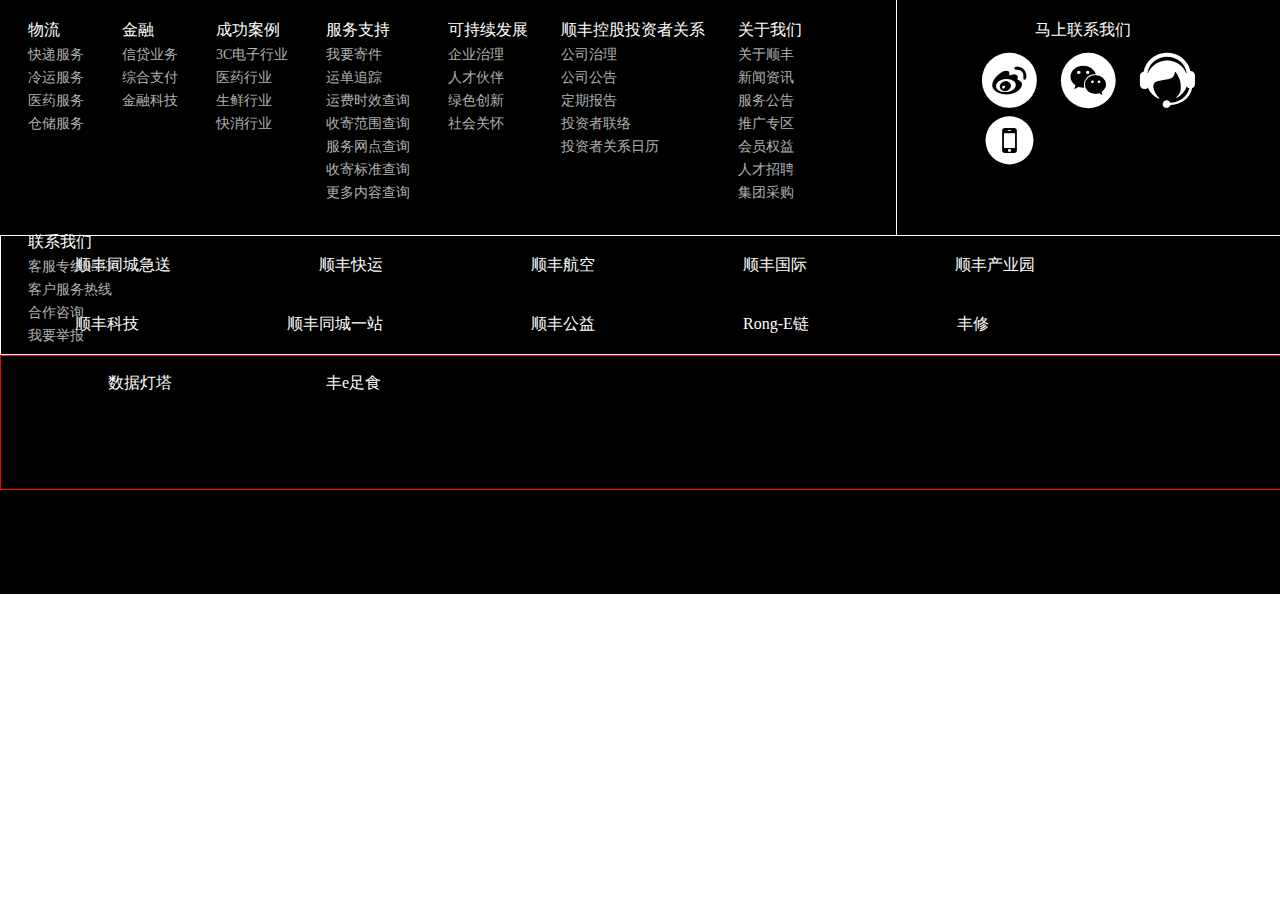
<file: shufeng/test.html>
<!DOCTYPE html>
<html>
	<head>
		<meta charset="UTF-8">
		<title></title>
		<link rel="stylesheet" type="text/css" href="css/iconfont_footer.css"/>
		<link rel="stylesheet" type="text/css" href="css/footer.css"/>
		<style>
			
		</style>
	</head>
	<body>
		<div id="w_footer">
			<div class="w_footer_one">
				<div class="one_left">
					<ul>
						<li>物流
							<ul>
								<li>快递服务</li>
								<li>冷运服务</li>
								<li>医药服务</li>
								<li>仓储服务</li>
							</ul>
						</li>
						<li>金融
							<ul>
								<li>信贷业务</li>
								<li>综合支付</li>
								<li>金融科技</li>
							</ul>
						</li>
						<li>成功案例
							<ul>
								<li>3C电子行业</li>
								<li>医药行业</li>
								<li>生鲜行业</li>
								<li>快消行业</li>
							</ul>
						</li>
						<li>服务支持
							<ul>
								<li>我要寄件</li>
								<li>运单追踪</li>
								<li>运费时效查询</li>
								<li>收寄范围查询</li>
								<li>服务网点查询</li>
								<li>收寄标准查询</li>
								<li>更多内容查询</li>
							</ul>
						</li>
						<li>可持续发展
							<ul>
								<li>企业治理</li>
								<li>人才伙伴</li>
								<li>绿色创新</li>
								<li>社会关怀</li>
							</ul>
						</li>
						<li>顺丰控股投资者关系
							<ul>
								<li>公司治理</li>
								<li>公司公告</li>
								<li>定期报告</li>
								<li>投资者联络</li>
								<li>投资者关系日历</li>
							</ul>
						</li>
						<li>关于我们
							<ul>
								<li>关于顺丰</li>
								<li>新闻资讯</li>
								<li>服务公告</li>
								<li>推广专区</li>
								<li>会员权益</li>
								<li>人才招聘</li>
								<li>集团采购</li>
							</ul>
						</li>
						<li>联系我们
							<ul>
								<li>客服专线95338</li>
								<li>客户服务热线</li>
								<li>合作咨询</li>
								<li>我要举报</li>
							</ul>
						</li>
					</ul>
				</div>
				<div class="one_right">
					<ul><li>马上联系我们</li>
							<li>
								<span class="iconfont icon-xinlang weibo"></span>
								<span class="iconfont icon-weixin weixin"></span>
								<span class="iconfont icon-rengongkefu rengog"></span><br />
								<span style="" class="iconfont icon-shouji saoma"></span>
							</li>
						<!--<li><span class="iconfont icon-xinlang weibo"></span></li>
						<li><span class="iconfont icon-weixin weixin"></span></li>
						<li><span class="iconfont icon-rengongkefu rengog"></span></li>
						<li><span class="iconfont icon-shouji saoma"></span></li>-->
					</ul>
				</div>
			</div>
			<div class="w_footer_two">
				<ul>
					<li>顺丰同城急送</li>
					<li>顺丰快运</li>
					<li>顺丰航空</li>
					<li>顺丰国际</li>
					<li>顺丰产业园</li>
					<li>顺丰科技</li>
					<li>顺丰同城一站</li>
					<li>顺丰公益</li>
					<li>Rong-E链</li>
					<li>丰修</li>
					<li style="margin-left: 107px;">数据灯塔</li>
					<li style="margin-left: 80px;">丰e足食</li>
				</ul>
			</div>
			<div class="w_footer_three"></div>
		</div>
	</body>
</html>
</file>
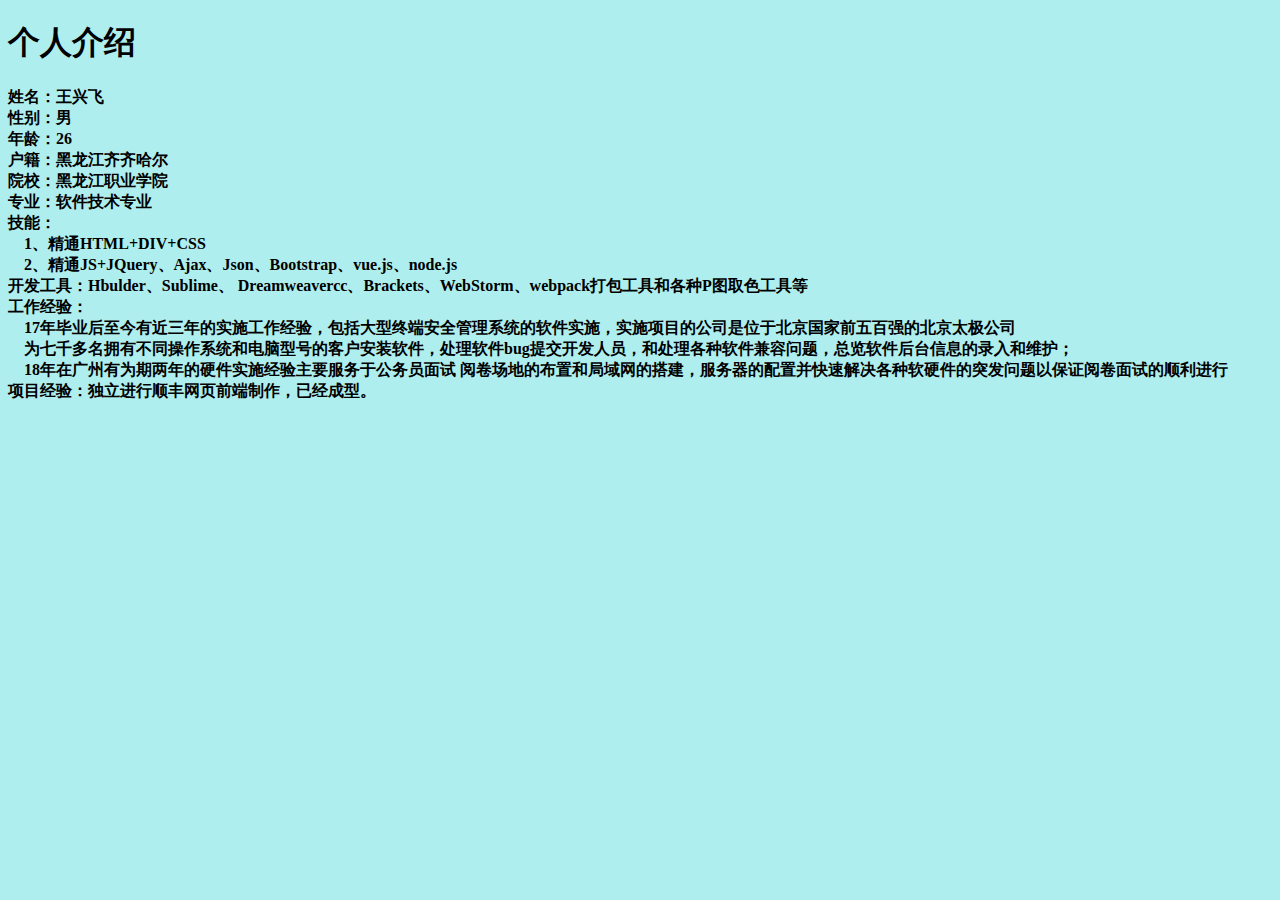
<file: start/start.html>
<!DOCTYPE html>
<html>
	<head>
		<meta charset="UTF-8">
		<title></title>
		<style type="text/css">
			body{
				background: paleturquoise;
			}
		</style>
	</head>
	<body>
		<div>
			<h1>个人介绍</h1>
			<b>姓名：王兴飞<br />性别：男<br />年龄：26<br />户籍：黑龙江齐齐哈尔<br />院校：黑龙江职业学院<br />专业：软件技术专业<br />
			技能：<br />&nbsp;&nbsp;&nbsp;&nbsp;1、精通HTML+DIV+CSS<br />&nbsp;&nbsp;&nbsp;&nbsp;2、精通JS+JQuery、Ajax、Json、Bootstrap、vue.js、node.js<br />开发工具：Hbulder、Sublime、
			Dreamweavercc、Brackets、WebStorm、webpack打包工具和各种P图取色工具等<br />
			工作经验：<br />&nbsp;&nbsp;&nbsp;&nbsp;17年毕业后至今有近三年的实施工作经验，包括大型终端安全管理系统的软件实施，实施项目的公司是位于北京国家前五百强的北京太极公司
<br />&nbsp;&nbsp;&nbsp;&nbsp;为七千多名拥有不同操作系统和电脑型号的客户安装软件，处理软件bug提交开发人员，和处理各种软件兼容问题，总览软件后台信息的录入和维护； <br />&nbsp;&nbsp;&nbsp;&nbsp;18年在广州有为期两年的硬件实施经验主要服务于公务员面试
阅卷场地的布置和局域网的搭建，服务器的配置并快速解决各种软硬件的突发问题以保证阅卷面试的顺利进行<br />
			项目经验：独立进行顺丰网页前端制作，已经成型。
			</b>
		</div>
	</body>
</html>
</file>
<file: shufeng/css/header.css>
*{
	margin: 0px;
	padding: 0px;
}
body{
	width: 100%;
	height: 100%;
	white-space: nowrap;
}
li{
	list-style: none;
}
#w_header{
	width: 100%;
	height: 70px;
	/*overflow: hidden;*/
	font-size: 14px;
}
#w_header>#w_h_a{
	height: 70px;
	height: 70px;
	margin-left: 42px;
	margin-right: 42px;
	padding-top: 12px;
	float: left;
}
#w_header>#w_h_a>img{
	width: 44px;
	height: 44px;
	
}
#w_header>#w_h_ul1{
	width: 75%;
	float: left;
	/*text-align: center;*/
}
#w_header>#w_h_ul1>li{
	height: 70px;
	padding-left: 14px;
	padding-right: 14px;
	/*text-align: center;*/
	float: left;
	position: relative;
}
#w_header>#w_h_ul1>li>a{
	width: 100%;
	height: 70px;
	display: block;
	overflow: hidden;
	/*text-align: center;*/
	color: #333333;
	font-size: 14px;
	line-height: 70px;
	text-decoration: none;
}

#w_header>#w_h_ul>li>div{
	width: 100%;
	height: 100%;
	float: left;
	position: absolute;
	z-index: 10;
	/*padding: 25px;
    background: #fff;
    display: table-cell;
    vertical-align: top;
    border-top: 2px solid #f1f1f1;
    white-space: nowrap;*/
	
}
#w_header>#w_h_ul>li>div>ul{
	width: 100%;
	height: 100%;
	float: left;
	padding: 20px;
	padding-left: 0px;
	overflow: hidden;
	border-top: ;
}
#w_header>#w_h_ul1>li>div>ul>li{
	width: 100%;
	height: 100%;
	display: none;
}
#w_header>#w_h_ul1>li>div>ul>li>a{
	text-decoration: none;
	color: #333333;
}
#w_header>#w_h_ul1>li:hover>a{
	color: #e13d4e;
	border-bottom: 2px solid #e13d4e;
}
#w_header>#w_h_ul1>li:hover>div>ul>li{
	display: block;
}
#w_header>#w_h_ul1>li>div>ul>li>a:hover {
	color:#e13d4e;
}
#w_header>#w_h_ul2{
	width:15% ;
	height: 70px;
	float: left;
	overflow: hidden;
}
#w_header>#w_h_ul2>li{
	float: left;
	height: 70px;
	/*position: relative;*/
}
#w_header>#w_h_ul2>li:nth-of-type(1)>a{
	height: 70px;
	text-align: center;
	color: #333333;
	font-size: 14px;
	line-height: 70px;
	text-decoration: none;
}
#w_header>#w_h_ul2>li:nth-of-type(1)>a:hover{
	color: #e13d4e;
}
#w_header>#w_h_ul2>li:nth-of-type(1){
	height: 70px;
	
}
#w_header>#w_h_ul2>li:nth-of-type(1)>a>.w_header_zhuce{
	float: left;
	/*color:red;*/
	text-align: center;
	font-size: 20px;
}
#w_header>#w_h_ul2>li:nth-of-type(2){
	height: 70px;
	margin-left: 20px;
	padding-top: 20px;
	float: left;
	
}
#w_header>#w_h_ul2>li:nth-of-type(2)>img{
	width: 30px;
	/*height: 70px;*/
	/*background-repeat: ;*/	
	position: relative;
}
#w_header>#w_h_ul2>li:nth-of-type(2)>div{
	position: absolute;
	top: 70px;
	right: 20px;
	display: none;
	z-index: 10;
	background: white;
}
#w_header>#w_h_ul2>li:nth-of-type(2):hover>div{
	display: inline-block;
}
#w_header>#w_h_ul2>li:nth-of-type(2)>div>ul{
	
}
#w_header>#w_h_ul2>li:nth-of-type(2)>div>ul>li{
	
}
#w_header>#w_h_ul2>li:nth-of-type(2)>div>ul>li>a{
	color: #606263;
	text-decoration: none;
	font-size: 12px;
	/*font-family: "sans-serif";*/
}
#w_header>#w_h_ul2>li:nth-of-type(2)>div>ul>li:hover>a{
	color: #e13d4e;
}
</file>
<file: shufeng/css/iconfont_header.css>
@font-face {font-family: "iconfont";
  src: url('iconfont.eot?t=1595071105705'); /* IE9 */
  src: url('iconfont.eot?t=1595071105705#iefix') format('embedded-opentype'), /* IE6-IE8 */
  url('[data-uri]') format('woff2'),
  url('iconfont.woff?t=1595071105705') format('woff'),
  url('iconfont.ttf?t=1595071105705') format('truetype'), /* chrome, firefox, opera, Safari, Android, iOS 4.2+ */
  url('iconfont.svg?t=1595071105705#iconfont') format('svg'); /* iOS 4.1- */
}

.iconfont {
  font-family: "iconfont" !important;
  font-size: 16px;
  font-style: normal;
  -webkit-font-smoothing: antialiased;
  -moz-osx-font-smoothing: grayscale;
}

.icon-zhuanjifenxinzhuce:before {
  content: "\e690";
}
</file>
<file: shufeng/css/iconfont_header_qi.css>
@font-face {font-family: "iconfont";
  src: url('iconfont.eot?t=1595073327100'); /* IE9 */
  src: url('iconfont.eot?t=1595073327100#iefix') format('embedded-opentype'), /* IE6-IE8 */
  url('[data-uri]') format('woff2'),
  url('iconfont.woff?t=1595073327100') format('woff'),
  url('iconfont.ttf?t=1595073327100') format('truetype'), /* chrome, firefox, opera, Safari, Android, iOS 4.2+ */
  url('iconfont.svg?t=1595073327100#iconfont') format('svg'); /* iOS 4.1- */
}

.iconfont {
  font-family: "iconfont" !important;
  font-size: 16px;
  font-style: normal;
  -webkit-font-smoothing: antialiased;
  -moz-osx-font-smoothing: grayscale;
}

.icon-weibiaoti-1:before {
  content: "\e601";
}
</file>
<file: shufeng/css/w_show.css>
#w_show{
				width:1362px;
				height:487px;
				/*border: 1px solid #000;*/
				margin:100px auto;
				overflow: hidden;	
				position: relative;
			}
			#w_show>#ul{
				width:4086px;
				position: relative;
			}
			#w_show>#ul>li{
				list-style: none;
				float: left;
				width:1362px;
				height:487px;
			}
			#w_show>#ul>li>img{
				width:1362px;
				height:487px;
			}
			/*#w_show>span{
				width:30px;
				height:30px;
				background: rgba(0,0,0,0.6);
				position: absolute;
				top:50%;
				transform: translateY(-50%);
				color: white;
				text-align: center;
				line-height: 30px;
			}
			#w_show>.left{
				left:0px;
				border-radius: 0px 15px 15px 0px;
			}
			div>.right{
				right:0px;
				border-radius:15px  0px 0px 15px;
			}*/
			#w_show>#ul2{
				position: absolute;
				left:50%;
				transform: translateX(-50%);
				background: rgba(255,255,255,0.3);
				padding:2px 3px;
				border-radius: 15px;
				bottom:20px;
			}
			#w_show>#ul2>li{
				width:20px;
				height:20px;
				border-radius: 50%;
				float: left;
				margin-right: 4px;
				list-style: none;
				background: white;
			}
			#w_show>#ul2>li:nth-of-type(5){
				margin-right: 0px;
			}
</file>
<file: css/header.css>
*{
	margin: 0px;
	padding: 0px;
}
body{
	width: 100%;
	height: 100%;
	min-width: 1583px;
	white-space: nowrap;
}
li{
	list-style: none;
}
#w_header{
	width: 100%;
	height: 70px;
	/*overflow: hidden;*/
	font-size: 14px;
}
#w_header>#w_h_a{
	height: 70px;
	height: 70px;
	margin-left: 42px;
	margin-right: 42px;
	padding-top: 17px;
	float: left;
}
#w_header>#w_h_a>img{
	width: 44px;
	height: 44px;
	
}
#w_header>#w_h_ul1{
	width: 70%;
	float: left;
	margin-left: 100px;
	/*text-align: center;*/
}
#w_header>#w_h_ul1>li{
	height: 70px;
	padding-left: 25px;
	padding-right: 25px;
	/*text-align: center;*/
	float: left;
	position: relative;
}
#w_header>#w_h_ul1>li>a{
	width: 100%;
	height: 70px;
	display: block;
	overflow: hidden;
	/*text-align: center;*/
	color: #333333;
	font-size: 15px;
	line-height: 70px;
	text-decoration: none;
}

#w_header>#w_h_ul1>li>div{
	/*width: 100%;
	height: 100%;*/
	/*float: left;*/
	position: absolute;
	/*padding: 25px;
    background: #fff;
    display: table-cell;
    vertical-align: top;
    border-top: 2px solid #f1f1f1;
    white-space: nowrap;*/
    background: white;
    /*border-top: 2px solid #f1f1f1;*/
    /*padding-top: 10px;*/
    padding-left: 30px;
    padding-right: 30px;
    left: -10px;
    z-index: 10;
}
#w_header>#w_h_ul1>li>div>ul{
	width: 100%;
	height: 100%;
	/*float: left;*/
	display: block;
	/*padding: 20px;*/
	padding-left: 0px;
	/*overflow: hidden;*/
	
	
}
#w_header>#w_h_ul1>li>div>ul>li{
	width: 100%;
	height: 100%;
	margin: 10px 10px;
	display: none;
}
#w_header>#w_h_ul1>li>div>ul>li:nth-of-type(1){
	margin-top: 20px;
}
#w_header>#w_h_ul1>li>div>ul>li:last-of-type{
	margin-bottom: 20px;
}
#w_header>#w_h_ul1>li>div>ul>li>a{
	text-decoration: none;
	color: #333333;
}
#w_header>#w_h_ul1>li:hover>a{
	color: #e13d4e;
	border-bottom: 2px solid #e13d4e;
}
#w_header>#w_h_ul1>li:hover>div>ul>li{
	display: block;
}
#w_header>#w_h_ul1>li>div>ul>li>a:hover {
	color:#e13d4e;
}
#w_header>#w_h_ul2{
	width:15% ;
	height: 70px;
	float: left;
	overflow: hidden;
}
#w_header>#w_h_ul2>li{
	float: left;
	height: 70px;
	/*position: relative;*/
}
#w_header>#w_h_ul2>li:nth-of-type(1)>a{
	height: 70px;
	text-align: center;
	color: #333333;
	font-size: 14px;
	line-height: 70px;
	text-decoration: none;
}
#w_header>#w_h_ul2>li:nth-of-type(1)>a:hover{
	color: #e13d4e;
}
#w_header>#w_h_ul2>li:nth-of-type(1){
	height: 70px;
	
}
#w_header>#w_h_ul2>li:nth-of-type(1)>a>.w_header_zhuce{
	float: left;
	/*color:red;*/
	text-align: center;
	font-size: 20px;
}
#w_header>#w_h_ul2>li:nth-of-type(2){
	height: 70px;
	margin-left: 20px;
	padding-top: 20px;
	float: left;
	
}
#w_header>#w_h_ul2>li:nth-of-type(2)>img{
	width: 30px;
	/*height: 70px;*/
	/*background-repeat: ;*/	
	position: relative;
}
#w_header>#w_h_ul2>li:nth-of-type(2)>div{
	position: absolute;
	top: 70px;
	right: 20px;
	display: none;
	z-index: 10;
	background: white;
}
#w_header>#w_h_ul2>li:nth-of-type(2):hover>div{
	display: inline-block;
}
#w_header>#w_h_ul2>li:nth-of-type(2)>div>ul{
	
}
#w_header>#w_h_ul2>li:nth-of-type(2)>div>ul>li{
	
}
#w_header>#w_h_ul2>li:nth-of-type(2)>div>ul>li>a{
	color: #606263;
	text-decoration: none;
	font-size: 12px;
	/*font-family: "sans-serif";*/
}
#w_header>#w_h_ul2>li:nth-of-type(2)>div>ul>li:hover>a{
	color: #e13d4e;
}
</file>
<file: css/iconfont_header.css>
@font-face {font-family: "iconfont";
  src: url('iconfont.eot?t=1595071105705'); /* IE9 */
  src: url('iconfont.eot?t=1595071105705#iefix') format('embedded-opentype'), /* IE6-IE8 */
  url('[data-uri]') format('woff2'),
  url('iconfont.woff?t=1595071105705') format('woff'),
  url('iconfont.ttf?t=1595071105705') format('truetype'), /* chrome, firefox, opera, Safari, Android, iOS 4.2+ */
  url('iconfont.svg?t=1595071105705#iconfont') format('svg'); /* iOS 4.1- */
}

.iconfont {
  font-family: "iconfont" !important;
  font-size: 16px;
  font-style: normal;
  -webkit-font-smoothing: antialiased;
  -moz-osx-font-smoothing: grayscale;
}

.icon-zhuanjifenxinzhuce:before {
  content: "\e690";
}
</file>
<file: css/iconfont_header_qi.css>
@font-face {font-family: "iconfont";
  src: url('iconfont.eot?t=1595073327100'); /* IE9 */
  src: url('iconfont.eot?t=1595073327100#iefix') format('embedded-opentype'), /* IE6-IE8 */
  url('[data-uri]') format('woff2'),
  url('iconfont.woff?t=1595073327100') format('woff'),
  url('iconfont.ttf?t=1595073327100') format('truetype'), /* chrome, firefox, opera, Safari, Android, iOS 4.2+ */
  url('iconfont.svg?t=1595073327100#iconfont') format('svg'); /* iOS 4.1- */
}

.iconfont {
  font-family: "iconfont" !important;
  font-size: 16px;
  font-style: normal;
  -webkit-font-smoothing: antialiased;
  -moz-osx-font-smoothing: grayscale;
}

.icon-weibiaoti-1:before {
  content: "\e601";
}
</file>
<file: css/footer.css>
*{
	margin: 0px;
	padding: 0px;
}
body{
	width: 100%;
	height: 100%;
	white-space: nowrap;
}
li{
	list-style: none;
	}
	#w_footer{
		clear: both;
		box-sizing: border-box;
		width: 100%;
		height: 487px;
		background: black;
		color:white ;
	}
	#w_footer>.w_footer_one{
		width: 100%;
		height: 235px;
	}
	#w_footer>.w_footer_one>.one_left{
		width: 70%;
		height: 235px;
		/*border: 1px solid blue;*/
		float: left;
	}
	#w_footer>.w_footer_one>.one_left>ul{
		
	}
	#w_footer>.w_footer_one>.one_left>ul>li{
		float: left;
		margin: 5px;
		margin-left: 28px;
		margin-top: 20px;
	}
	#w_footer>.w_footer_one>.one_left>ul>li>ul{
		
	}
	#w_footer>.w_footer_one>.one_left>ul>li>ul>li{
		margin: 5px;
		margin-left: 0px;
		font-size: 14px;
		color:#b1b1b1;
	}
	#w_footer>.w_footer_one>.one_left>ul>li>ul>li:hover{
		color:white;
	}
	#w_footer>.w_footer_one>.one_right{
		width:29%;
		height: 235px;
		box-sizing: border-box;
		border-left: 1px solid white;
		float: left;
	}
	#w_footer>.w_footer_one>.one_right>ul{
		margin-top: 20px;
		text-align: center;
	}
	#w_footer>.w_footer_one>.one_right>ul>li{
		
		/*float: left;*/
	}
	#w_footer>.w_footer_one>.one_right>ul>li:nth-of-type(2){
		text-align: left;
		margin-left: 65px;
		margin-top: 20px;
	}
	#w_footer>.w_footer_one>.one_right>ul>li:nth-of-type(2)>a{
		text-decoration: none;
		color: white;
	}
	#w_footer>.w_footer_one>.one_right>ul>li:nth-of-type(2)>a>span{
		margin-left: 20px;
		font-size: 55px;
		color: #b1b1b1;
	}
	#w_footer>.w_footer_one>.one_right>ul>li:nth-of-type(2)>a:nth-last-of-type(1)>span{
		margin-left: 17px;
		font-size: 60px;
	}
	#w_footer>.w_footer_one>.one_right>ul>li:nth-of-type(2)>a:hover>span{
		color: white;
	}
	
	#w_footer>.w_footer_two{
		width: 100%;
		height: 118px;
		box-sizing: border-box;
		border-top: 1px solid white;
		border-bottom: 1px solid white;
		float: left;
	}
	#w_footer>.w_footer_two>ul{
		padding-left: 75px;
	}
	#w_footer>.w_footer_two>ul:nth-of-type(1){
		/*float: left;*/
		/*margin-left: 20px;*/
	}
	#w_footer>.w_footer_two>ul:nth-of-type(2){
		float: left;
		/*margin-left: 20px;*/
	}
	#w_footer>.w_footer_two>ul:nth-of-type(1)>li{
		margin: 20px 80px;
		float: left;
	}
	#w_footer>.w_footer_two>ul:nth-of-type(2)>li{
		margin: 15px 80px;
		/*margin-left: 20px;*/
		float: left;
	}
	#w_footer>.w_footer_three{
		width: 100%;
		height: 133px;
		box-sizing: border-box;
		border-bottom: 1px solid white;
		/*float: left;*/
		clear: both;
	}
	#w_footer>.w_footer_three>.w_f_top{
		
		margin-left: 30px;
	}
	#w_footer>.w_footer_three>.w_f_top>ul:nth-of-type(1){
		margin-top: 20px;
		float: left;
	}
	#w_footer>.w_footer_three>.w_f_top>ul:nth-of-type(1)>li{
		float: left;
		/*margin-left: 20px;*/
	}
	#w_footer>.w_footer_three>.w_f_top>ul:nth-of-type(1)>li:nth-of-type(2){
		margin-left: 5px;
		margin-right: 5px;
	}
	#w_footer>.w_footer_three>.w_f_top>ul:nth-of-type(2){
		margin-top: 20px;
		float: right;
	}
	#w_footer>.w_footer_three>.w_f_top>ul:nth-of-type(2)>li{
		float: right;
		margin-right: 30px;
	}
	#w_footer>.w_footer_three>.w_f_bot{
		clear: both;
	}
	#w_footer>.w_footer_three>.w_f_bot>ul{
		float: right;
		margin-right:30px;
	}
	#w_footer>.w_footer_three>.w_f_bot>ul>li{
		float: left;
	}
	#w_footer>.w_footer_three a{
		text-decoration: none;
		font-size: 14px;
		color:#b1b1b1;
	}
	#w_footer>.w_footer_three>.w_f_bot>ul>li>a>img{
		/*display: block;*/
	}
	#w_footer>.w_footer_three>.w_f_bot>ul>li:nth-of-type(2)>a>img{
		width: 28px;
		height: 35px;
	}#w_footer>.w_footer_three>.w_f_bot>ul>li:nth-of-type(3)>a>img{
		width: 28px;
		height: 35px;
	}
	#w_footer>.w_footer_three>.w_f_bot>ul>li:nth-of-type(4)>a>img{
		width: 25.55px;
		height: 35px;
	}
	#w_footer>.w_footer_three>.w_f_bot>ul>li:nth-of-type(5){
		margin-left: 15px;
	}
	#w_footer>.w_footer_three>.w_f_top>ul li:hover a{
		color: white;
	}
	#w_footer>.w_footer_three>.w_f_bot>ul>a:hover{
		color: white;
	}
</file>
<file: css/iconfont_footer.css>
@font-face {font-family: "iconfont";
  src: url('iconfont.eot?t=1595194791469'); /* IE9 */
  src: url('iconfont.eot?t=1595194791469#iefix') format('embedded-opentype'), /* IE6-IE8 */
  url('[data-uri]') format('woff2'),
  url('iconfont.woff?t=1595194791469') format('woff'),
  url('iconfont.ttf?t=1595194791469') format('truetype'), /* chrome, firefox, opera, Safari, Android, iOS 4.2+ */
  url('iconfont.svg?t=1595194791469#iconfont') format('svg'); /* iOS 4.1- */
}

.iconfont {
  font-family: "iconfont" !important;
  font-size: 16px;
  font-style: normal;
  -webkit-font-smoothing: antialiased;
  -moz-osx-font-smoothing: grayscale;
}

.icon-shouji:before {
  content: "\e694";
}

.icon-xinlang:before {
  content: "\e649";
}

.icon-weixin:before {
  content: "\e62d";
}

.icon-rengongkefu:before {
  content: "\e654";
}
</file>
<file: css/w_others.css>
#w_others{
	width: 100%;
	height: 100%;
}
#w_others>.w_o_pfkf{
	width: 75px;
	height: 70px;
	background: #E13D4E;
	opacity: 0.7;
	/*border: 1px solid blue;*/
	position: fixed;
	clear: both;
	z-index: 20;
	right: 10px;
	top: 70%;
	text-align: center;
}
#w_others>.w_o_pfkf>p{
	font-size: 14px;
	color: white;
	
}
#w_others>.w_o_pfkf>p:before{
	margin-top: 10px;
	font-size: 30px;
	display: block;
}
#w_others>.w_o_pfkf:hover{
	opacity: initial;
}
</file>
<file: css/w_t_content.css>
#content{
	width: 100%;
	background: #f2f2f2;
	float: left;
	
}
#content>.one{
	width: 247.5px;
	height: 84px;
	float: left;
	white-space: normal;
	margin-top: 50px;
	margin-left: 278px;
	margin-right: 20px;
}
#content>.one>h3{
	margin-bottom: 10px;
	font-weight: 600;
	font-size: 23px;
}
#content>.one>ul{
	display: block;
	width: 217.5px;
	height: 50px;
	line-height: 50px;
	border-top: 1px dotted #333333;
	border-bottom: 1px dotted #333333;
}
#content>.one>ul>li{
	font-size: 13px;
	
}
#content>.two{
	width: 742.5px;
	height: 100%;
	border:1px solid gainsboro;
	background: floralwhite;
	float: left;
	white-space: normal;
	margin-top: 50px;
	margin-bottom: 50px;
}
#content>.two>h3{
	display: block;
	color: white;
	background: #808080;
	padding:12px 22px;
	font-weight: 100;
}
#content>.two>p{
	/*display: block;*/
	margin: 0px 30px;
	font-size: 13px;
	line-height: 22px;
}
#content>.two>p>span{
	display: block;
	margin-top: 5px;
	
}
#content>.two>p>a{
	color: #eb1d21;
}
#content>.two>p>span>strong{
	display: block;
	padding: 5px 0px;
	color:#eb1d21;
	font-size: 13px;
}
</file>
<file: shufeng/css/iconfont_footer.css>
@font-face {font-family: "iconfont";
  src: url('iconfont.eot?t=1595194791469'); /* IE9 */
  src: url('iconfont.eot?t=1595194791469#iefix') format('embedded-opentype'), /* IE6-IE8 */
  url('[data-uri]') format('woff2'),
  url('iconfont.woff?t=1595194791469') format('woff'),
  url('iconfont.ttf?t=1595194791469') format('truetype'), /* chrome, firefox, opera, Safari, Android, iOS 4.2+ */
  url('iconfont.svg?t=1595194791469#iconfont') format('svg'); /* iOS 4.1- */
}

.iconfont {
  font-family: "iconfont" !important;
  font-size: 16px;
  font-style: normal;
  -webkit-font-smoothing: antialiased;
  -moz-osx-font-smoothing: grayscale;
}

.icon-shouji:before {
  content: "\e694";
}

.icon-xinlang:before {
  content: "\e649";
}

.icon-weixin:before {
  content: "\e62d";
}

.icon-rengongkefu:before {
  content: "\e654";
}
</file>
<file: shufeng/css/footer.css>
*{
	margin: 0px;
	padding: 0px;
}
body{
	width: 100%;
	height: 100%;
	white-space: nowrap;
}
li{
	list-style: none;
	}
	#w_footer{
		width: 100%;
		height: 594px;
		background: black;
		color:white ;
	}
	#w_footer>.w_footer_one{
		width: 100%;
		height: 235px;
	}
	#w_footer>.w_footer_one>.one_left{
		width: 70%;
		height: 235px;
		/*border: 1px solid blue;*/
		float: left;
	}
	#w_footer>.w_footer_one>.one_left>ul{
		
	}
	#w_footer>.w_footer_one>.one_left>ul>li{
		float: left;
		margin: 5px;
		margin-left: 28px;
		margin-top: 20px;
	}
	#w_footer>.w_footer_one>.one_left>ul>li>ul{
		
	}
	#w_footer>.w_footer_one>.one_left>ul>li>ul>li{
		margin: 5px;
		margin-left: 0px;
		font-size: 14px;
		color:#b1b1b1;
	}
	#w_footer>.w_footer_one>.one_left>ul>li>ul>li:hover{
		color:white;
	}
	#w_footer>.w_footer_one>.one_right{
		width:29%;
		height: 235px;
		border-left: 1px solid white;
		float: left;
	}
	#w_footer>.w_footer_one>.one_right>ul{
		margin-top: 20px;
		text-align: center;
	}
	#w_footer>.w_footer_one>.one_right>ul>li{
		
		/*float: left;*/
	}
	#w_footer>.w_footer_one>.one_right>ul>li:nth-of-type(2){
		text-align: left;
		margin-left: 65px;
		margin-top: 10px;
	}
	#w_footer>.w_footer_one>.one_right>ul>li:nth-of-type(2)>span{
		margin-left: 20px;
		font-size: 55px;
	}
	#w_footer>.w_footer_two{
		width: 100%;
		height: 118px;
		border: 1px solid white;
		float: left
	}
	#w_footer>.w_footer_two>ul>li{
		margin: 19px 74px;
		/*margin-left: 20px;*/
		float: left;
	}
	#w_footer>.w_footer_three{
		width: 100%;
		height: 133px;
		border: 1px solid red;
		float: left
	}
</file>
